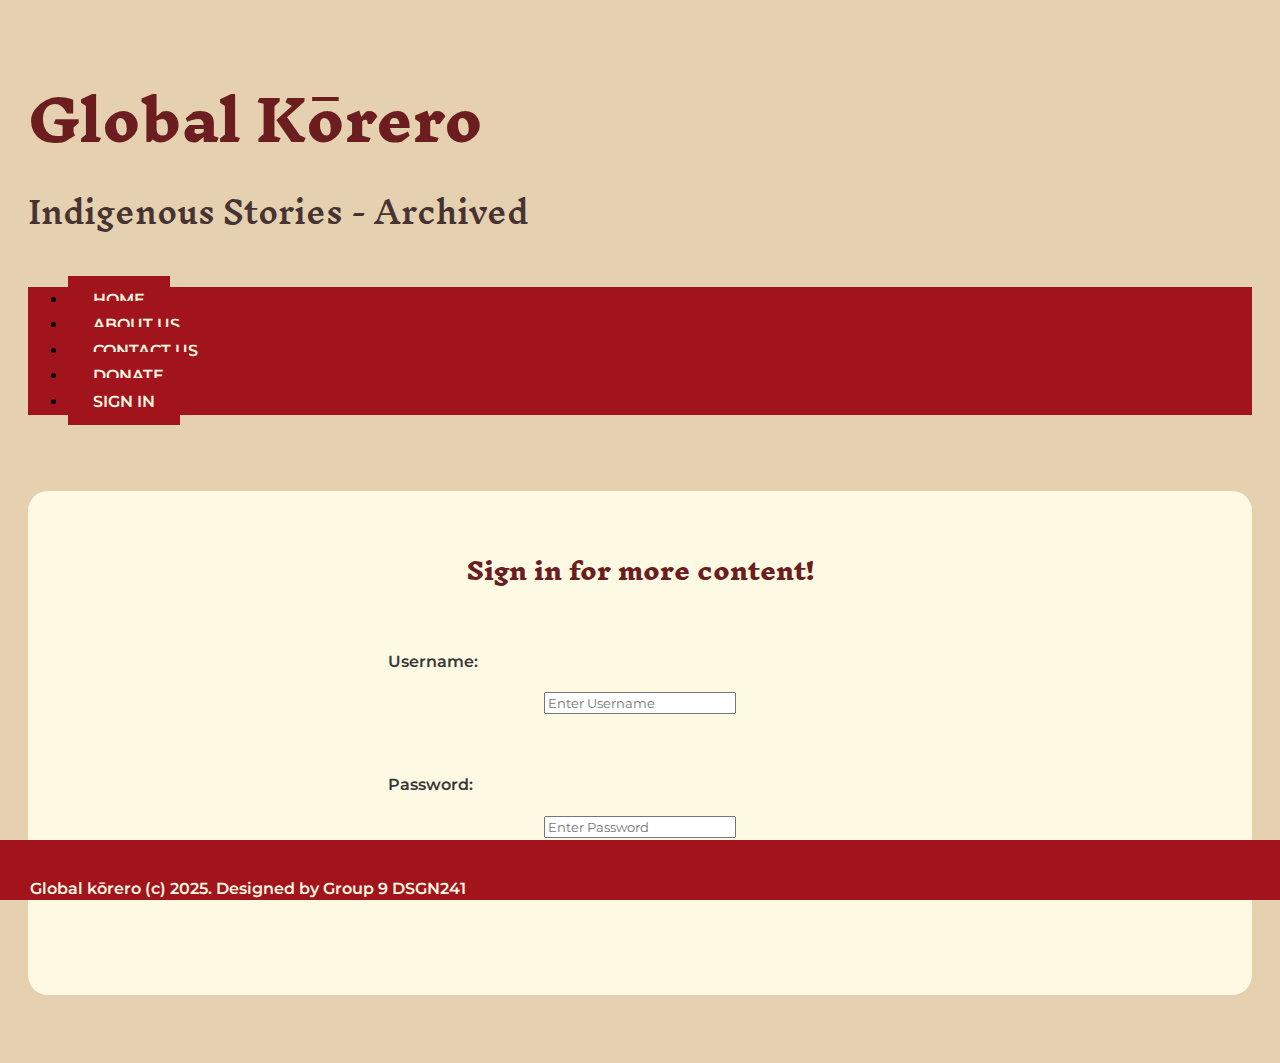
<file: Index.html>
<!doctype html>
<html lang="en">
  <head>
    <!-- Required meta tags -->
    <meta charset="utf-8">
    <meta name="viewport" content="width=device-width, initial-scale=1">

    <link rel="stylesheet" type="text/css" href="Style.css" />

    <!-- Bootstrap CSS -->
    <link href="https://cdn.jsdelivr.net/npm/bootstrap@5.0.2/dist/css/bootstrap.min.css" rel="stylesheet" integrity="sha384-EVSTQN3/azprG1Anm3QDgpJLIm9Nao0Yz1ztcQTwFspd3yD65VohhpuuCOmLASjC" crossorigin="anonymous">
    <link href="https://fonts.googleapis.com/css2?family=Montserrat:ital,wght@0,100..900;1,100..900&display=swap" rel="stylesheet">
    <link href="https://fonts.googleapis.com/css2?family=Inknut+Antiqua:wght@300;400;500;600;700;800;900&display=swap" rel="stylesheet">
    <title>Hello, world!</title>
    
  </head>
  <body class="background">

    <div class = "container-md">
        <h1 class="title">Global Kōrero</h1>
        <h2 class="subtitle">Indigenous Stories - Archived</h2>
    </div>

    <div class = container-sm>
    <div class="topnav">
    <ul class="nav justify-content-center">
        <li class="nav-item">
          <a class="nav-link active" aria-current="page" href="#">HOME</a>
        </li>
        <li class="nav-item">
          <a class="nav-link" href="#">ABOUT US</a>
        </li>
        <li class="nav-item">
          <a class="nav-link" href="#">CONTACT US</a>
        </li>
        <li class="nav-item">
          <a class="nav-link" href="#" tabindex="-1" aria-disabled="true">DONATE</a>
        </li>
        <li class="nav-item">
            <a class="nav-link" href="#" tabindex="-1" aria-disabled="true">SIGN IN</a>
          </li>
      </ul>
    </div>
    </div>

    <div class="container"></div>
    <div class="container-lg">
        <h2 class="text-center">Sign in for more content!</h2>

        <div class = "body-text">
            <p class = "info">Username:</p> <div class="input-group mb-3">
                <span class="input-group-text" id="basic-addon1"></span>
                <input type="text" class="form-control" placeholder="Enter Username" aria-label="Username" aria-describedby="basic-addon1">
              </div>

              <p class = "info">Password:</p><div class="input-group mb-3">
                <span class="input-group-text" id="basic-addon1"></span>
                <input type="text" class="form-control" placeholder="Enter Password" aria-label="Password" aria-describedby="basic-addon1">
            
        </div>
        
        

          </div>

          
          <button class="btn btn-primary " type="button" aria-disabled="false">Enter</button>
            <button class="btn btn-primary" type="submit">Forgot password</button>
    </div>

    <div class = container></div>
    <div class = "footer">
        
        <p class ="foot">Global kōrero (c) 2025. Designed by Group 9 DSGN241</p>
            
        
    </div>
    

    <!-- Optional JavaScript; choose one of the two! -->

    <!-- Option 1: Bootstrap Bundle with Popper -->
    <script src="https://cdn.jsdelivr.net/npm/bootstrap@5.0.2/dist/js/bootstrap.bundle.min.js" integrity="sha384-MrcW6ZMFYlzcLA8Nl+NtUVF0sA7MsXsP1UyJoMp4YLEuNSfAP+JcXn/tWtIaxVXM" crossorigin="anonymous"></script>

  </body>
</html>
</file>
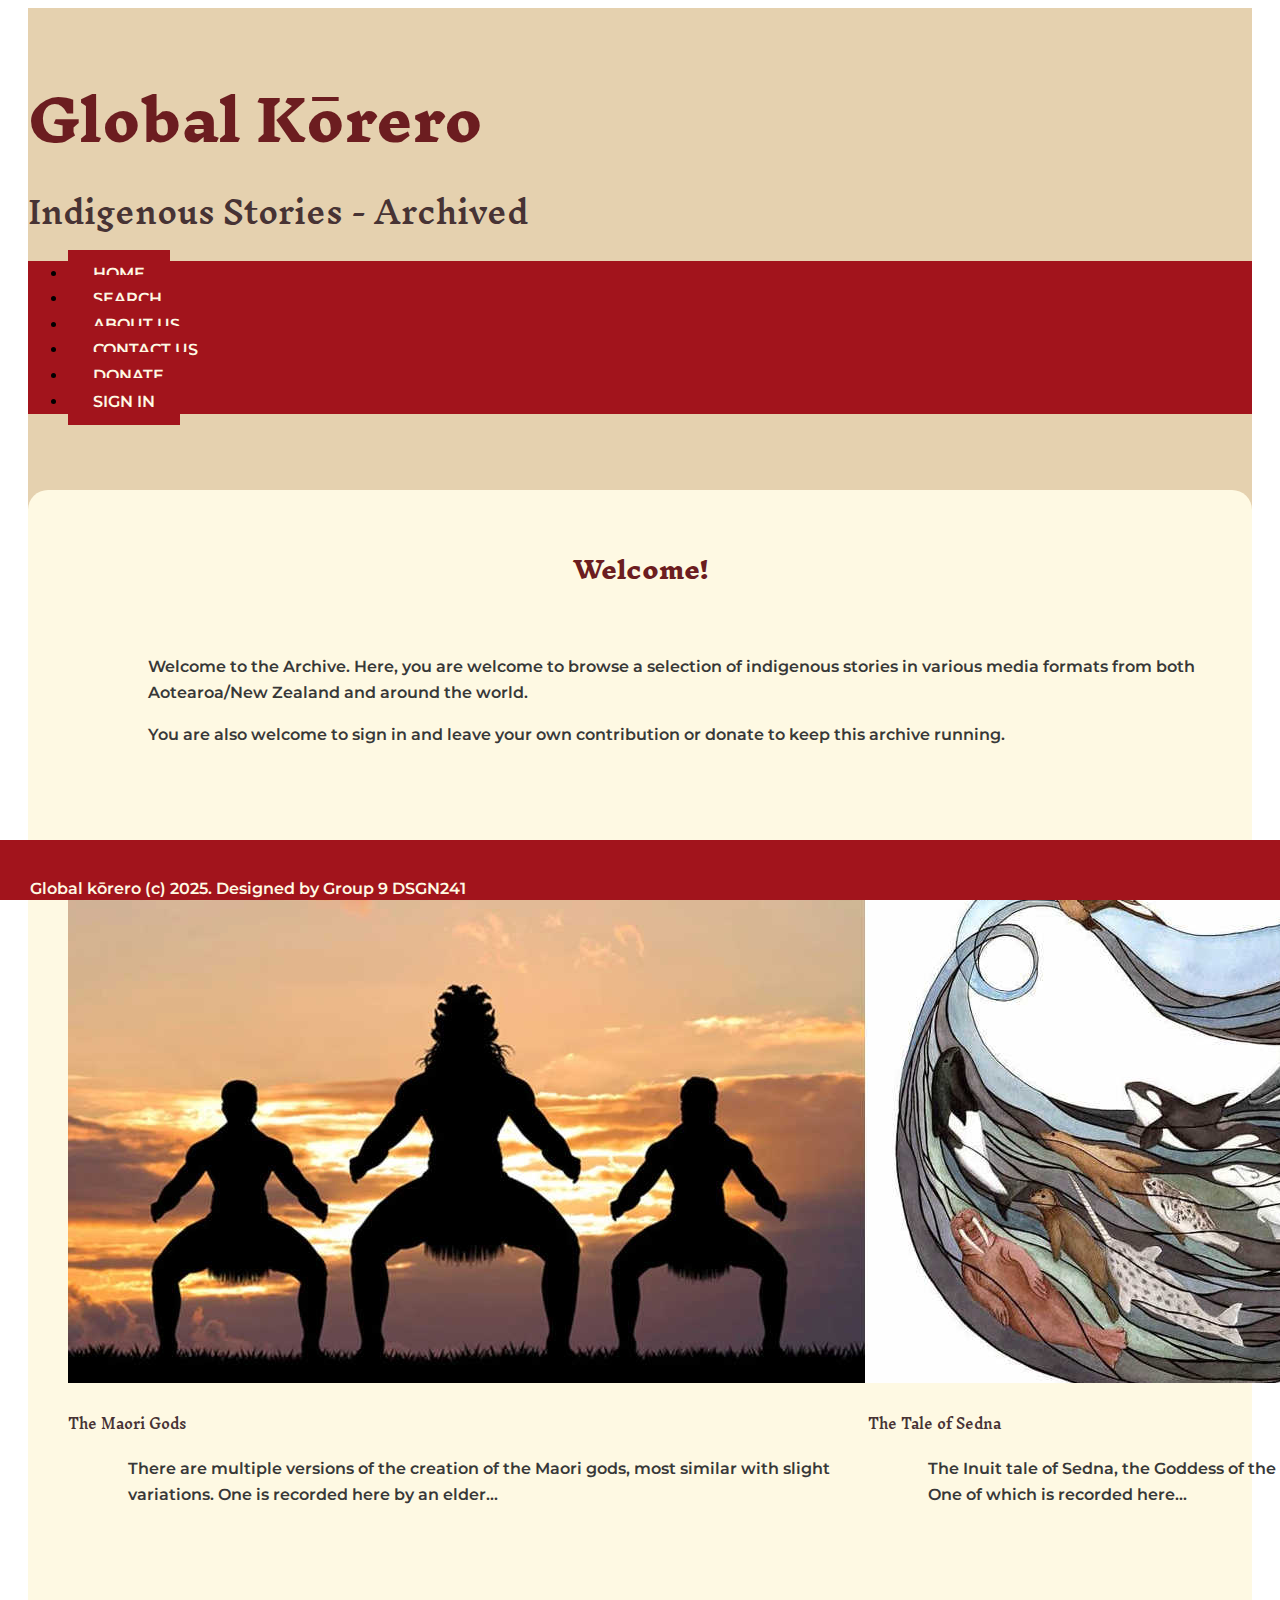
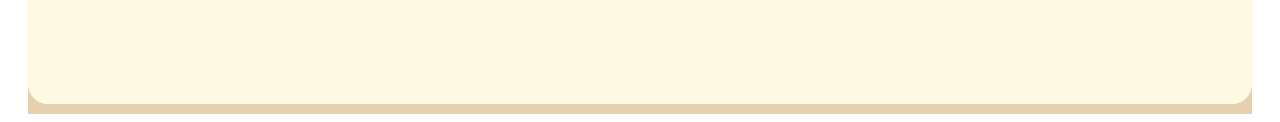
<file: index.html>
<!doctype html>
<html lang = "en">
  <head>
    <!-- Required meta tags -->
    <meta charset="utf-8">
    <meta name="viewport" content="width=device-width, initial-scale=1">
    <link rel="stylesheet" type="text/css" href="Style.css" />
    <!-- Bootstrap CSS -->
    <link href="https://cdn.jsdelivr.net/npm/bootstrap@5.0.2/dist/css/bootstrap.min.css" rel="stylesheet" integrity="sha384-EVSTQN3/azprG1Anm3QDgpJLIm9Nao0Yz1ztcQTwFspd3yD65VohhpuuCOmLASjC" crossorigin="anonymous">
    <link href="https://fonts.googleapis.com/css2?family=Montserrat:ital,wght@0,100..900;1,100..900&display=swap" rel="stylesheet">
    <link href="https://fonts.googleapis.com/css2?family=Inknut+Antiqua:wght@300;400;500;600;700;800;900&display=swap" rel="stylesheet">
    <title>Hello, world!</title>
    
  </head>
<div>
  <div class = "background">
    <div class = "container-md">
        <h1 class="title">Global Kōrero</h1>
        <h2 class="subtitle">Indigenous Stories - Archived</h2>
        <div class="container-sm">
            <div class="topnav">
              <ul class="nav justify-content-center">
                <li class="nav-item">
                  <a class="nav-link active" aria-current="page" href="index.html">HOME</a>
                </li>
                <li class="nav-item">
                  <a class="nav-link active" aria-current="page" href="Search.html">SEARCH</a>
                </li>
                <li class="nav-item">
                  <a class="nav-link" href="about.html">ABOUT US</a>
                </li>
                <li class="nav-item">
                  <a class="nav-link" href="contact.html">CONTACT US</a>
                </li>
                <li class="nav-item">
                  <a class="nav-link" href="donation.html" tabindex="-1" aria-disabled="true">DONATE</a>
                </li>
                <li class="nav-item">
                  <a class="nav-link" href="Sign%20in.html" tabindex="-1" aria-disabled="true">SIGN IN</a>
                </li>
              </ul>
            </div>
          </div>

    <div class="container"></div>
    <div class="container-lg">
        <h2 class="text-center">Welcome!</h2>
        <div class = "body-text2">
            <p>Welcome to the Archive. Here, you are welcome to browse a selection of indigenous stories in various media formats from both Aotearoa/New Zealand and around the world.<br>
            <p>You are also welcome to sign in and leave your own contribution or donate to keep this archive running.</p>
        </div>
         
    <div class = container></div>
      <div class="row row-cols-2 g-3">
  <div class="col">
    <div class="card">
    <img class="card-img" src="assets/Maori-gods.jpg" alt="Card image">
      <div class="card-img-top">
        <h5 class="card-title">The Maori Gods</h5>
        <p class="card-text">
          There are multiple versions of the creation of the Maori gods, most similar with slight variations.
          One is recorded here by an elder...
        </p>
      </div>
    </div>
  </div>
  <div class="col">
    <div class="card">
    <img class="card-img" src="assets/sedna_2.jpg" alt="Card image">
      <div class="card-img-top">
        <h5 class="card-title">The Tale of Sedna</h5>
        <p class="card-text">
          The Inuit tale of Sedna, the Goddess of the sea and marine animals has many variations.
          One of which is recorded here...
        </p>
      </div>
    </div>
  </div>
  </div>
</div>
    <div class = "footer">
        
        <p class ="foot">Global kōrero (c) 2025. Designed by Group 9 DSGN241</p>
            
        
    </div>
    
    <!-- Optional JavaScript; choose one of the two! -->
    <!-- Option 1: Bootstrap Bundle with Popper -->
    <script src="https://cdn.jsdelivr.net/npm/bootstrap@5.0.2/dist/js/bootstrap.bundle.min.js" integrity="sha384-MrcW6ZMFYlzcLA8Nl+NtUVF0sA7MsXsP1UyJoMp4YLEuNSfAP+JcXn/tWtIaxVXM" crossorigin="anonymous"></script>
  </div>
  </div>
</html>
</file>
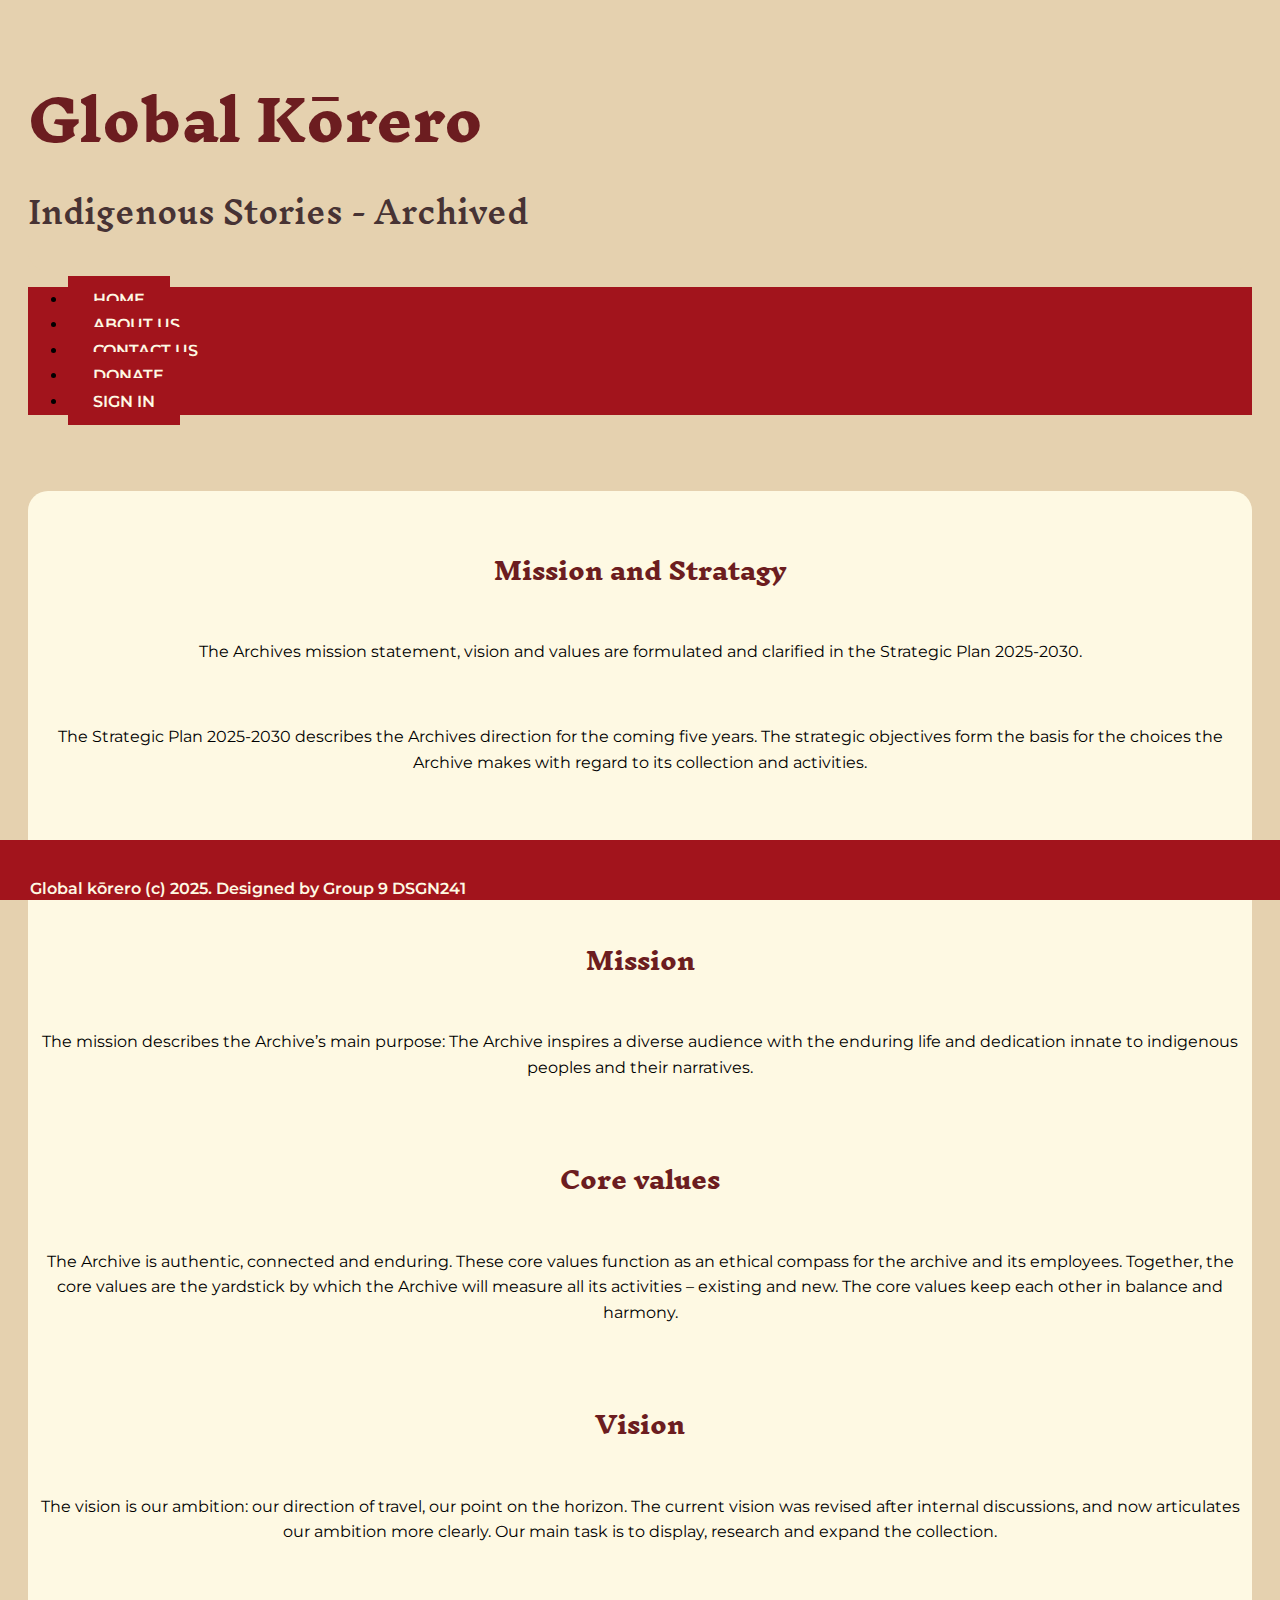
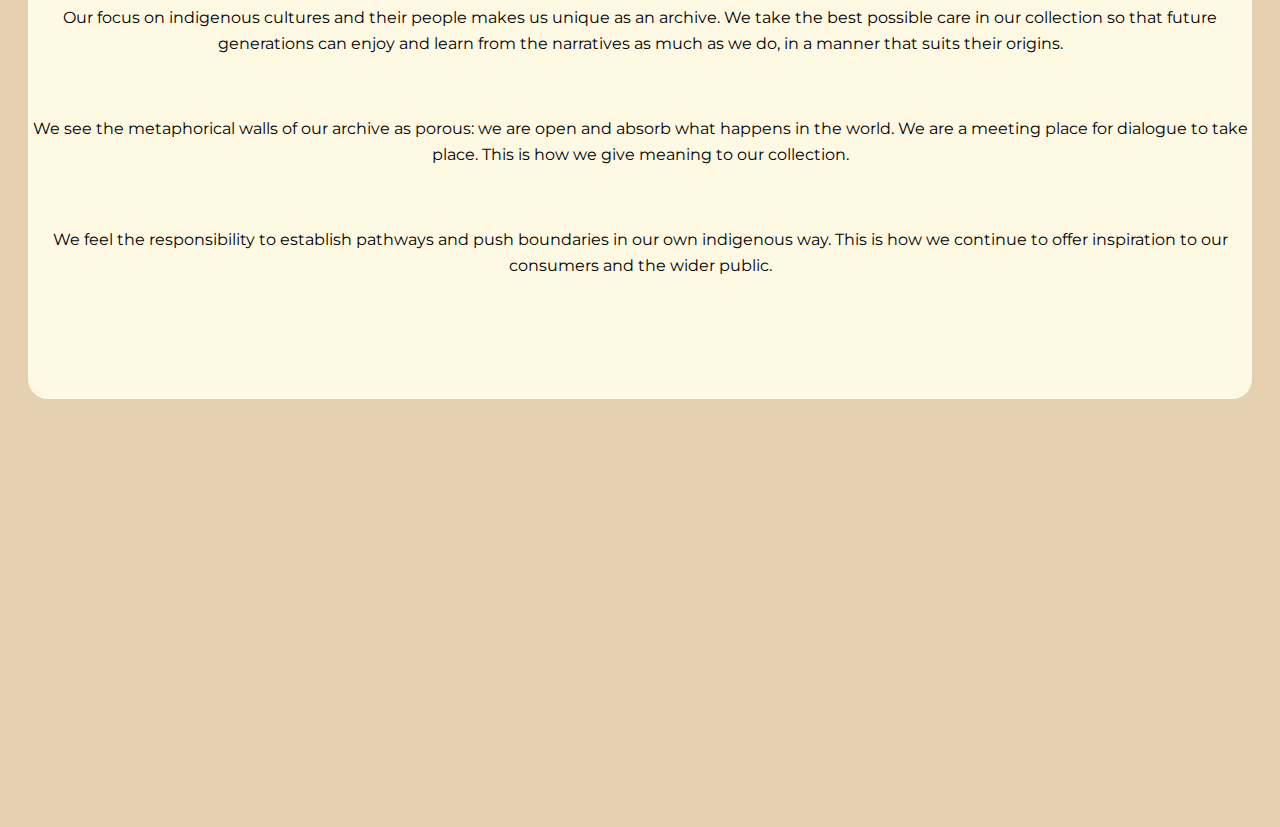
<file: about info.html>
<!doctype html>
<html lang="en">
  <head>
    <!-- Required meta tags -->
    <meta charset="utf-8">
    <meta name="viewport" content="width=device-width, initial-scale=1">

    <link rel="stylesheet" type="text/css" href="Style.css" />

    <!-- Bootstrap CSS -->
    <link href="https://cdn.jsdelivr.net/npm/bootstrap@5.0.2/dist/css/bootstrap.min.css" rel="stylesheet" integrity="sha384-EVSTQN3/azprG1Anm3QDgpJLIm9Nao0Yz1ztcQTwFspd3yD65VohhpuuCOmLASjC" crossorigin="anonymous">
    <link href="https://fonts.googleapis.com/css2?family=Montserrat:ital,wght@0,100..900;1,100..900&display=swap" rel="stylesheet">
    <link href="https://fonts.googleapis.com/css2?family=Inknut+Antiqua:wght@300;400;500;600;700;800;900&display=swap" rel="stylesheet">
    <title>Hello, world!</title>

  </head>
  <body class="background">

    <div class = "container-md">
        <h1 class="title">Global Kōrero</h1>
        <h2 class="subtitle">Indigenous Stories - Archived</h2>
    </div>

    <div class = container-sm>
    <div class="topnav">
    <ul class="nav justify-content-center">
        <li class="nav-item">
          <a class="nav-link active" aria-current="page" href="#">HOME</a>
        </li>
        <li class="nav-item">
          <a class="nav-link" href="#">ABOUT US</a>
        </li>
        <li class="nav-item">
          <a class="nav-link" href="#">CONTACT US</a>
        </li>
        <li class="nav-item">
          <a class="nav-link" href="#" tabindex="-1" aria-disabled="true">DONATE</a>
        </li>
        <li class="nav-item">
            <a class="nav-link" href="#" tabindex="-1" aria-disabled="true">SIGN IN</a>
          </li>
      </ul>
    </div>
    </div>

          <div class = container></div>


    <div class="container-lg 2">
           <h2 class="story-title">Mission and Stratagy</h2>
        The Archives mission statement, vision and values are
formulated and clarified in the Strategic Plan 2025-2030.

                <div class = container></div>





The Strategic Plan 2025-2030 describes the Archives direction for the coming five years. The strategic objectives form the basis for the choices the Archive makes with regard to its collection and activities.

        <div class = container></div>

        Download the Strategic plan 2025-2030
PDF, 3MB
        <div class = container></div>

    <h2 class="story-title">Mission</h2>

The mission describes the Archive’s main purpose:
The Archive inspires a diverse audience with the enduring life and dedication innate to indigenous peoples and their narratives.

          <div class = container></div>
<h2 class="story-title">Core values</h2>

The Archive is authentic, connected and enduring. These core values function as an ethical compass for the archive and its employees. Together, the core values are the yardstick by which the Archive will measure all its activities – existing and new. The core values keep each other in balance and harmony.

          <div class = container></div>
<h2 class="story-title">Vision</h2>

The vision is our ambition: our direction of travel, our point on the horizon. The current vision was revised after internal discussions, and now articulates our ambition more clearly.
Our main task is to display, research and expand the collection.

          <div class = container></div>

Our focus on indigenous cultures and their people makes us unique as an archive. We take the best possible care in our collection so that future generations can enjoy and learn from the narratives as much as we do, in a manner that suits their origins.

          <div class = container></div>

We see the metaphorical walls of our archive as porous: we are open and absorb what happens in the world. We are a meeting place for dialogue to take place. This is how we give meaning to our collection.

          <div class = container></div>

We feel the responsibility to establish pathways and push boundaries in our own indigenous way. This is how we continue to offer inspiration to our consumers and the wider public.
           </div>


            </body>
          </html>


          <div class = container></div>
    <div class = container></div>
    <div class = container></div>
    <div class = container></div>
    <div class = container></div>
    <div class = container></div>
    <div class = container></div>
    <div class = "footer">

        <p class ="foot">Global kōrero (c) 2025. Designed by Group 9 DSGN241</p>


    </div>
</file>
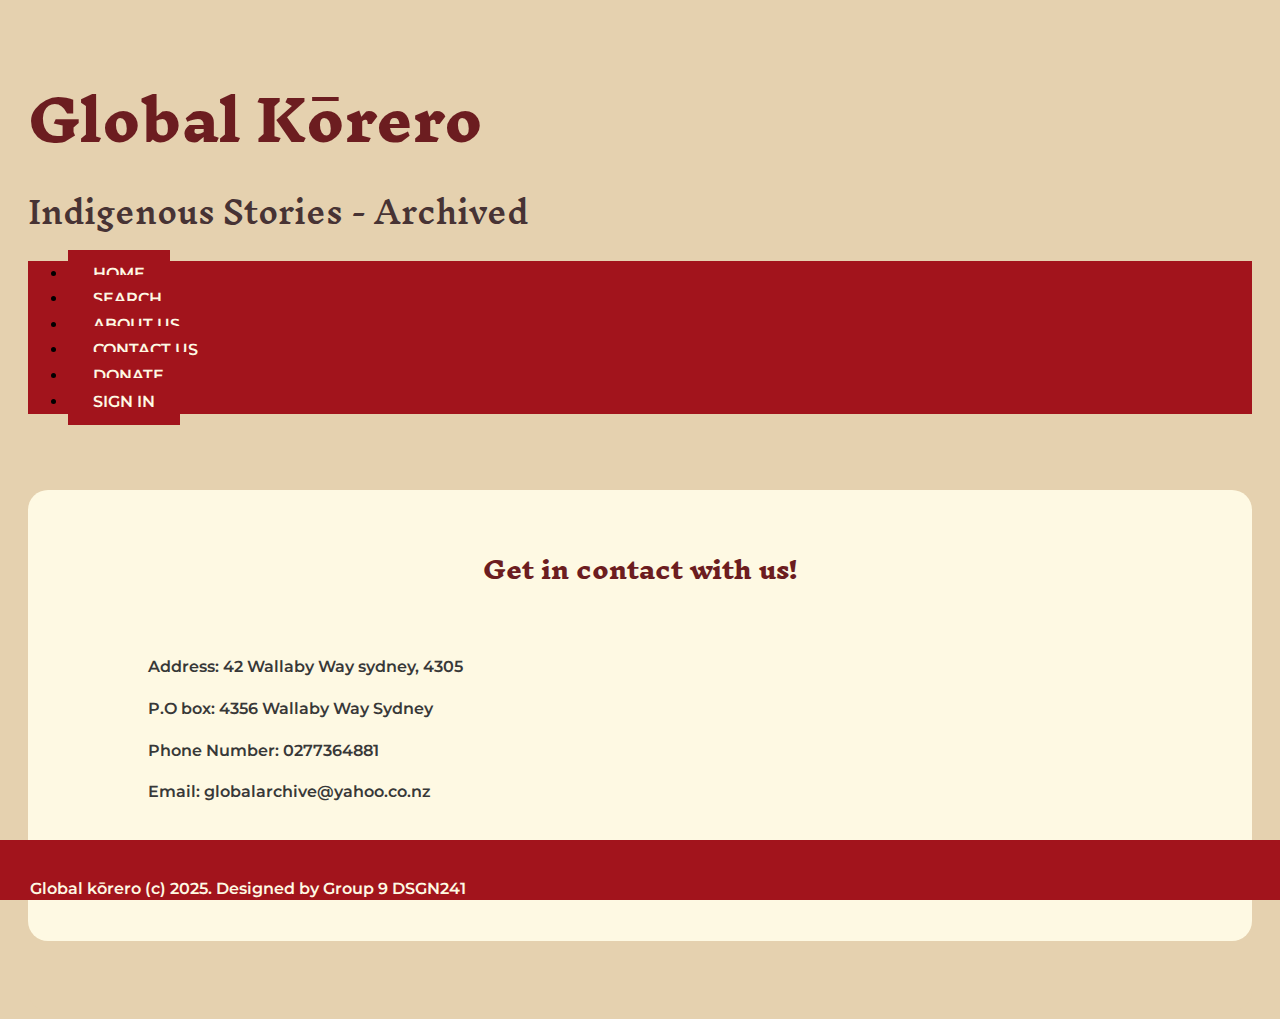
<file: contact.html>
<!doctype html>
<html lang="en">
  <head>
    <!-- Required meta tags -->
    <meta charset="utf-8">
    <meta name="viewport" content="width=device-width, initial-scale=1">

    <link rel="stylesheet" type="text/css" href="Style.css" />

    <!-- Bootstrap CSS -->
    <link href="https://cdn.jsdelivr.net/npm/bootstrap@5.0.2/dist/css/bootstrap.min.css" rel="stylesheet" integrity="sha384-EVSTQN3/azprG1Anm3QDgpJLIm9Nao0Yz1ztcQTwFspd3yD65VohhpuuCOmLASjC" crossorigin="anonymous">
    <link href="https://fonts.googleapis.com/css2?family=Montserrat:ital,wght@0,100..900;1,100..900&display=swap" rel="stylesheet">
    <link href="https://fonts.googleapis.com/css2?family=Inknut+Antiqua:wght@300;400;500;600;700;800;900&display=swap" rel="stylesheet">
    <title>contact</title>
  </head>
  <body class="background">

    <div class = "container-md">
        <h1 class="title">Global Kōrero</h1>
        <h2 class="subtitle">Indigenous Stories - Archived</h2>
        <div class="container-sm">
            <div class="topnav">
              <ul class="nav justify-content-center">
                <li class="nav-item">
                  <a class="nav-link active" aria-current="page" href="index.html">HOME</a>
                </li>
                <li class="nav-item">
                  <a class="nav-link active" aria-current="page" href="Search.html">SEARCH</a>
                </li>
                <li class="nav-item">
                  <a class="nav-link" href="about.html">ABOUT US</a>
                </li>
                <li class="nav-item">
                  <a class="nav-link" href="contact.html">CONTACT US</a>
                </li>
                <li class="nav-item">
                  <a class="nav-link" href="donation.html" tabindex="-1" aria-disabled="true">DONATE</a>
                </li>
                <li class="nav-item">
                  <a class="nav-link" href="Sign in.html" tabindex="-1" aria-disabled="true">SIGN IN</a>
                </li>
              </ul>
            </div>
          </div>

    <div class="container"></div>
    <div class="container-lg">
      <h2 class="text-center">Get in contact with us!</h2>

      <div class="body-text2">
        <p>Address: 42 Wallaby Way sydney, 4305</p>
        <p>P.O box: 4356 Wallaby Way Sydney</p>
        <p>Phone Number: 0277364881</p>
        <p>Email: globalarchive@yahoo.co.nz</p>
        <p></p>
      </div>
    </div>

    <div class="container"></div>
    <div class="footer">
      <p class="foot">Global kōrero (c) 2025. Designed by Group 9 DSGN241</p>
    </div>

    <!-- Optional JavaScript; choose one of the two! -->

    <!-- Option 1: Bootstrap Bundle with Popper -->
    <script src="https://cdn.jsdelivr.net/npm/bootstrap@5.0.2/dist/js/bootstrap.bundle.min.js" integrity="sha384-MrcW6ZMFYlzcLA8Nl+NtUVF0sA7MsXsP1UyJoMp4YLEuNSfAP+JcXn/tWtIaxVXM" crossorigin="anonymous"></script>

  </body>
</html>
</file>
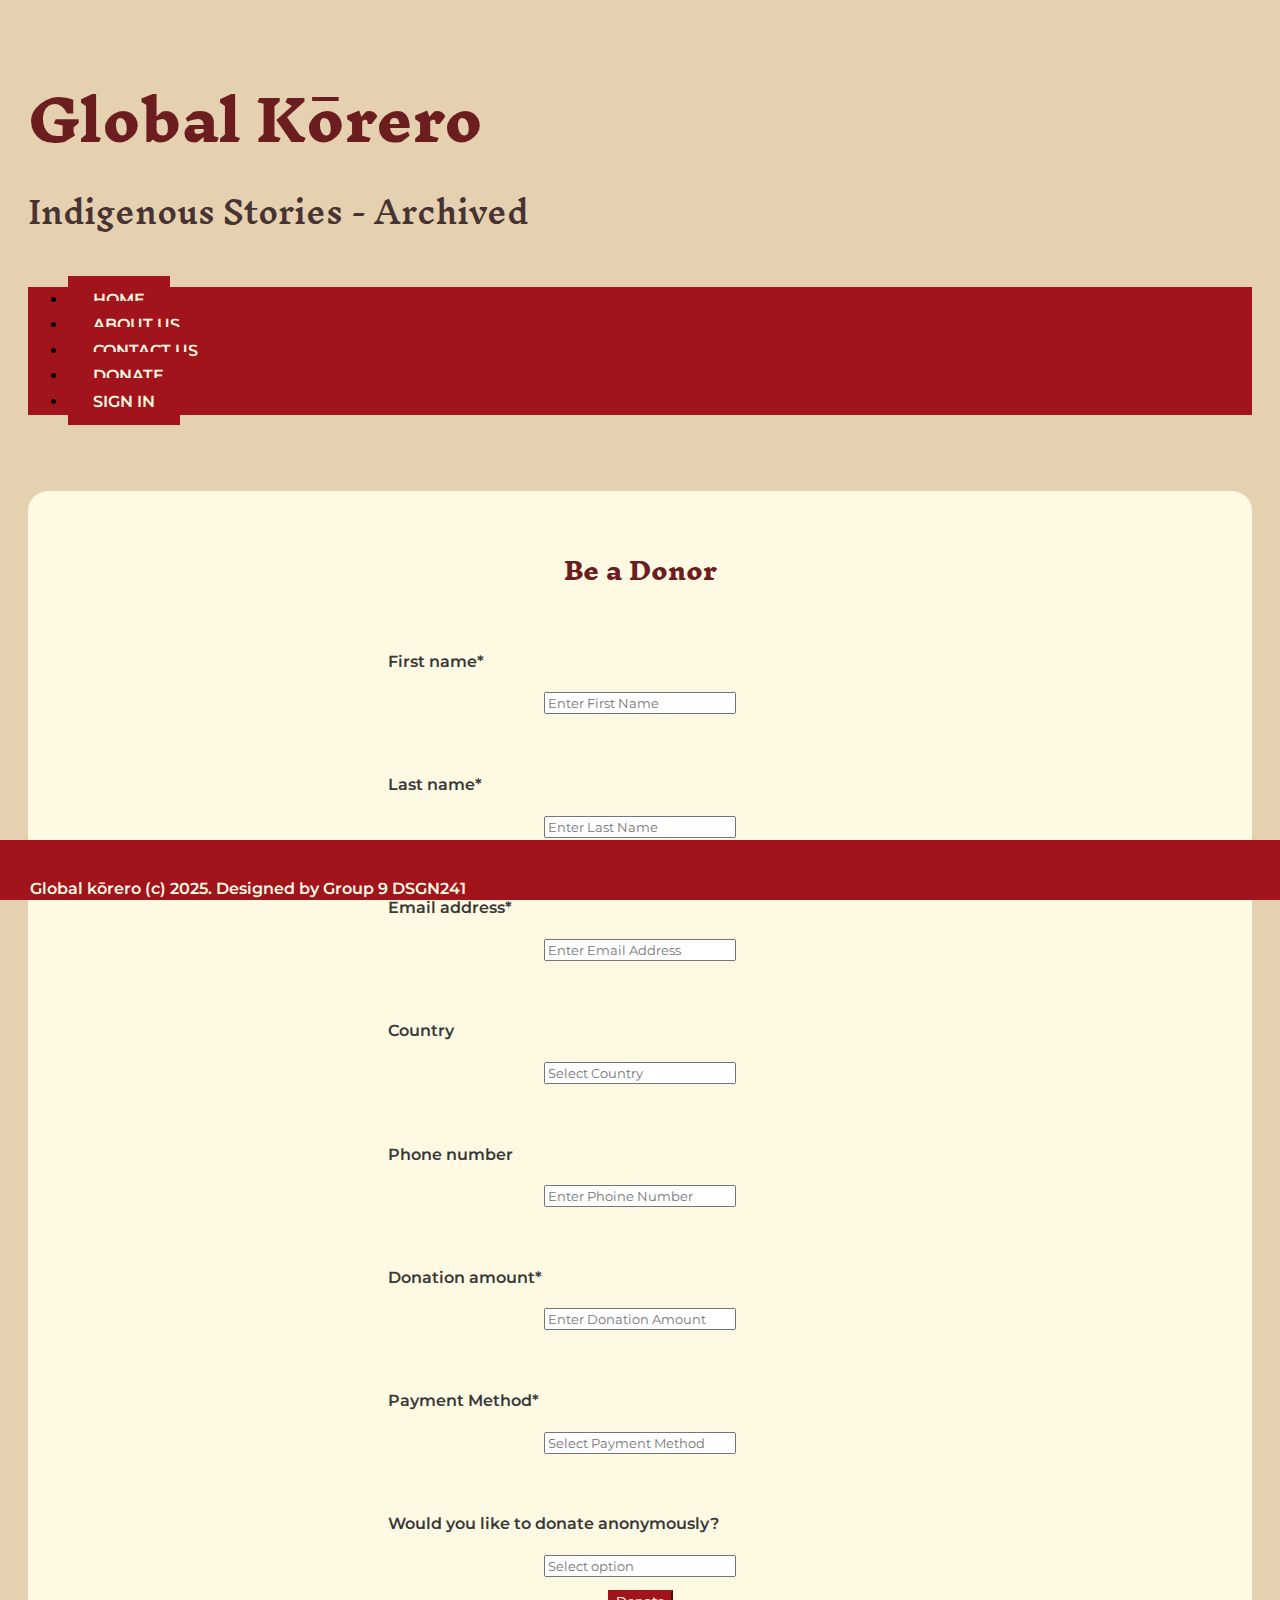
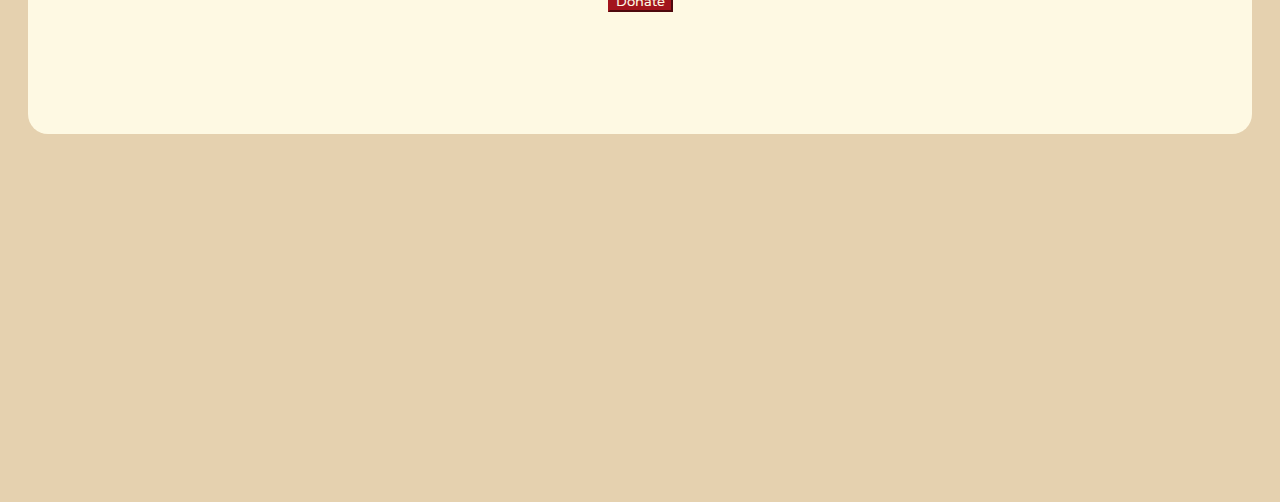
<file: donation.html>
<!doctype html>
<html lang="en">
  <head>
    <!-- Required meta tags -->
    <meta charset="utf-8">
    <meta name="viewport" content="width=device-width, initial-scale=1">

    <link rel="stylesheet" type="text/css" href="Style.css" />

    <!-- Bootstrap CSS -->
    <link href="https://cdn.jsdelivr.net/npm/bootstrap@5.0.2/dist/css/bootstrap.min.css" rel="stylesheet" integrity="sha384-EVSTQN3/azprG1Anm3QDgpJLIm9Nao0Yz1ztcQTwFspd3yD65VohhpuuCOmLASjC" crossorigin="anonymous">
    <link href="https://fonts.googleapis.com/css2?family=Montserrat:ital,wght@0,100..900;1,100..900&display=swap" rel="stylesheet">
    <link href="https://fonts.googleapis.com/css2?family=Inknut+Antiqua:wght@300;400;500;600;700;800;900&display=swap" rel="stylesheet">
    <title>Hello, world!</title>

  </head>
  <body class="background">

    <div class = "container-md">
        <h1 class="title">Global Kōrero</h1>
        <h2 class="subtitle">Indigenous Stories - Archived</h2>
    </div>

    <div class = container-sm>
    <div class="topnav">
    <ul class="nav justify-content-center">
        <li class="nav-item">
          <a class="nav-link active" aria-current="page" href="#">HOME</a>
        </li>
        <li class="nav-item">
          <a class="nav-link" href="#">ABOUT US</a>
        </li>
        <li class="nav-item">
          <a class="nav-link" href="#">CONTACT US</a>
        </li>
        <li class="nav-item">
          <a class="nav-link" href="#" tabindex="-1" aria-disabled="true">DONATE</a>
        </li>
        <li class="nav-item">
            <a class="nav-link" href="#" tabindex="-1" aria-disabled="true">SIGN IN</a>
          </li>
      </ul>
    </div>
    </div>

    <div class="container"></div>
    <div class="container-lg">
        <h2 class="text-center">Be a Donor</h2>

        <div class = "body-text">
            <p class = "info">First name*</p> <div class="input-group mb-3">
                <span class="input-group-text" id="basic-addon1"></span>
                <input type="text" class="form-control" placeholder="Enter First Name" aria-label="Username" aria-describedby="basic-addon1">
              </div>

              <p class = "info">Last name*</p><div class="input-group mb-3">
                <span class="input-group-text" id="basic-addon1"></span>
                <input type="text" class="form-control" placeholder="Enter Last Name" aria-label="Password" aria-describedby="basic-addon1">

        </div>



          </div>
        <div class = "body-text">
            <p class = "info">Email address*</p> <div class="input-group mb-3">
                <span class="input-group-text" id="basic-addon1"></span>
                <input type="text" class="form-control" placeholder="Enter Email Address" aria-label="Username" aria-describedby="basic-addon1">
              </div>

              <p class = "info">Country</p><div class="input-group mb-3">
                <span class="input-group-text" id="basic-addon1"></span>
                <input type="text" class="form-control" placeholder="Select Country" aria-label="Password" aria-describedby="basic-addon1">

        </div>



          </div>
        <div class = "body-text">
            <p class = "info">Phone number</p> <div class="input-group mb-3">
                <span class="input-group-text" id="basic-addon1"></span>
                <input type="text" class="form-control" placeholder="Enter Phoine Number" aria-label="Username" aria-describedby="basic-addon1">
              </div>

              <p class = "info">Donation amount*</p><div class="input-group mb-3">
                <span class="input-group-text" id="basic-addon1"></span>
                <input type="text" class="form-control" placeholder="Enter Donation Amount" aria-label="Password" aria-describedby="basic-addon1">

        </div>



          </div>
              <div class = "body-text">
            <p class = "info">Payment Method*</p> <div class="input-group mb-3">
                <span class="input-group-text" id="basic-addon1"></span>
                <input type="text" class="form-control" placeholder="Select Payment Method" aria-label="Username" aria-describedby="basic-addon1">
              </div>

              <p class = "info">Would you like to donate anonymously?</p><div class="input-group mb-3">
                <span class="input-group-text" id="basic-addon1"></span>
                <input type="text" class="form-control" placeholder="Select option" aria-label="Password" aria-describedby="basic-addon1">

        </div>



          </div>

          <button class="btn btn-primary " type="button" aria-disabled="false">Donate</button>

    </div>

    <div class = container></div>
    <div class = container></div>
    <div class = container></div>
    <div class = container></div>
    <div class = container></div>
    <div class = container></div>

    <div class = "footer">

        <p class ="foot">Global kōrero (c) 2025. Designed by Group 9 DSGN241</p>


    </div>
</file>
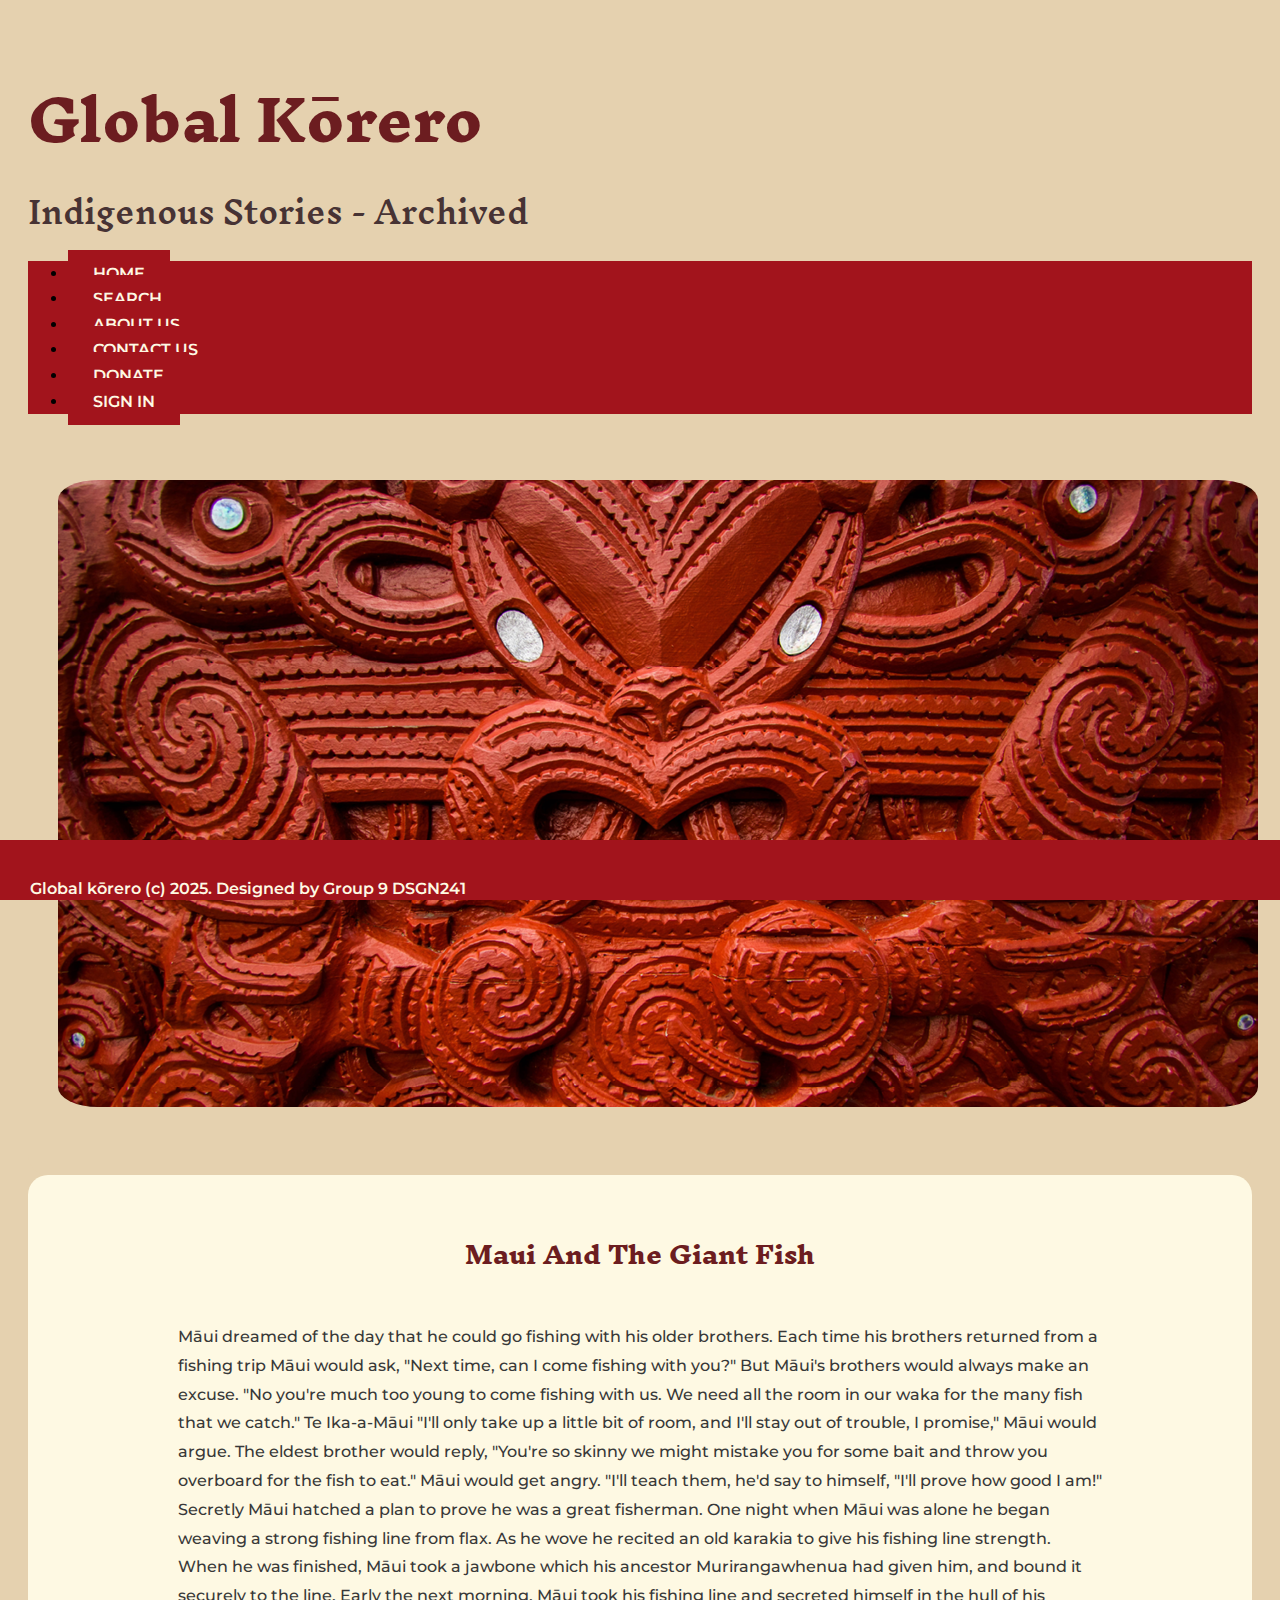
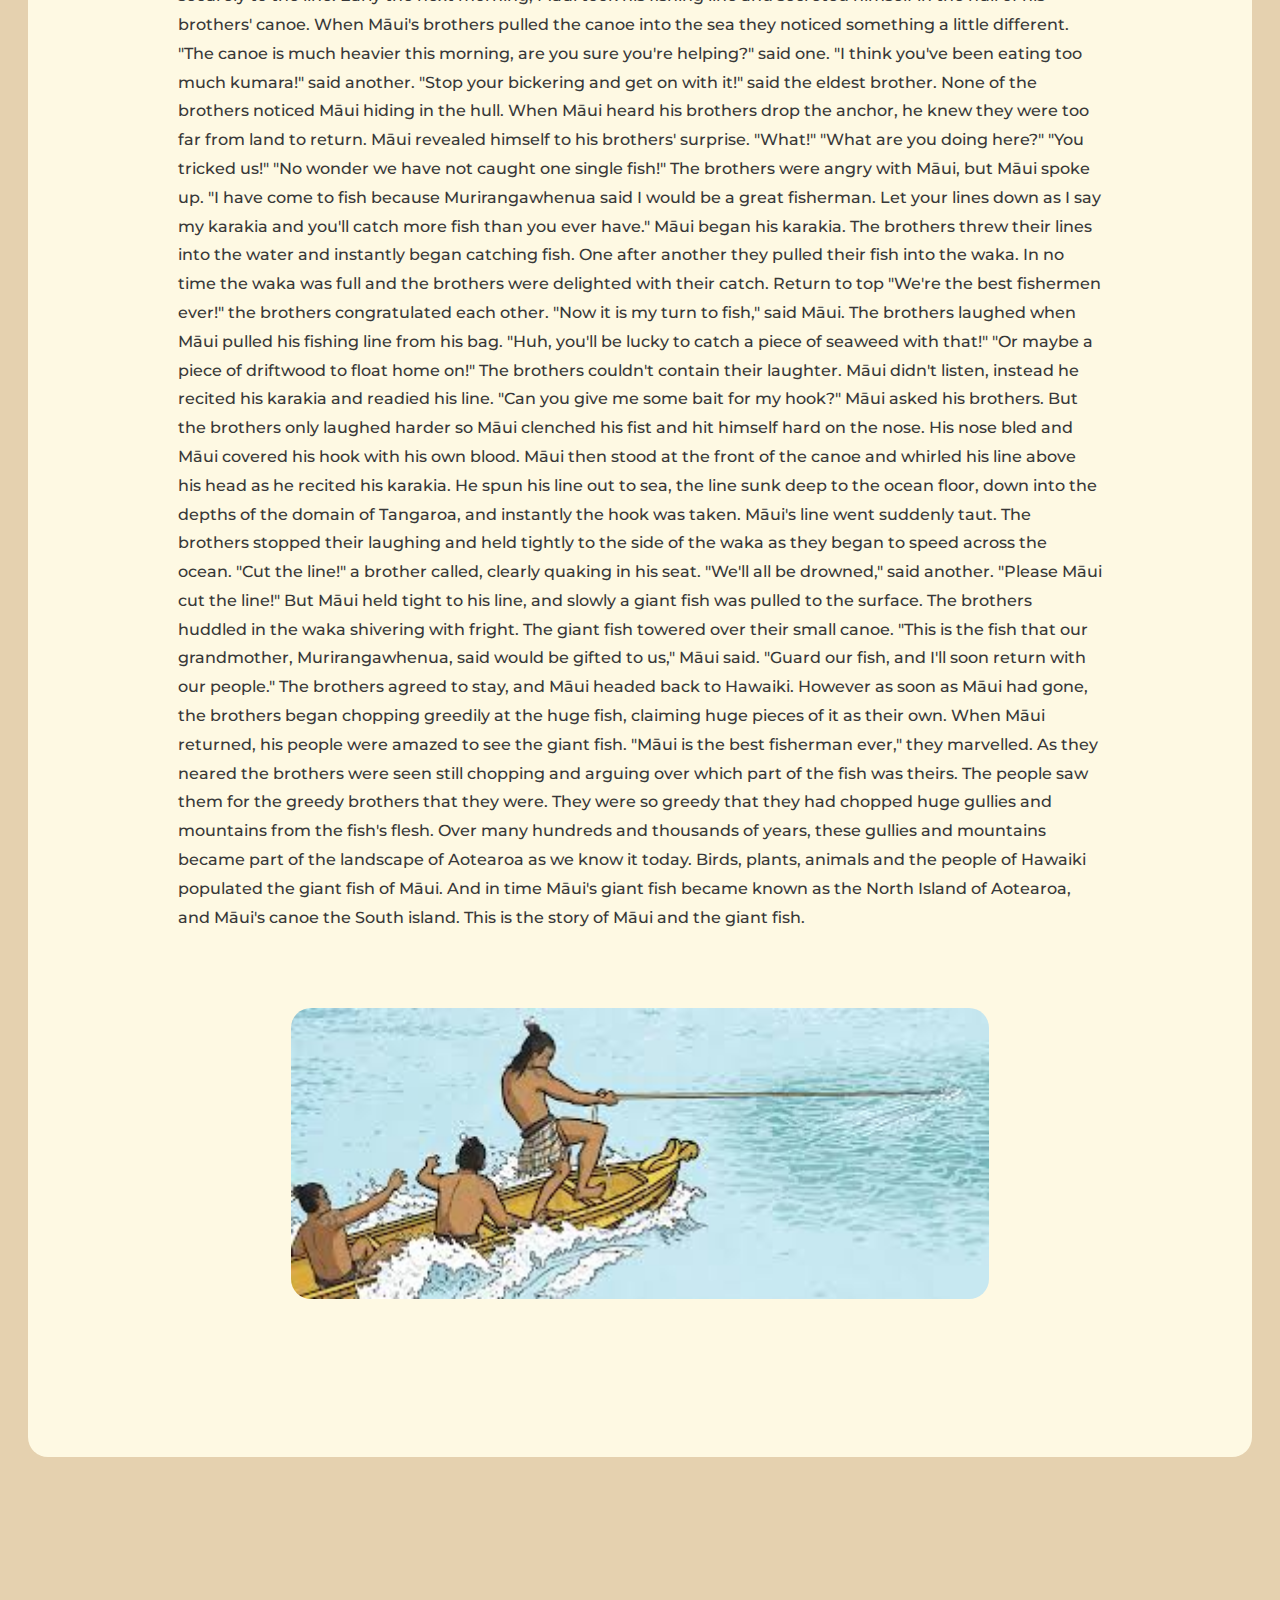
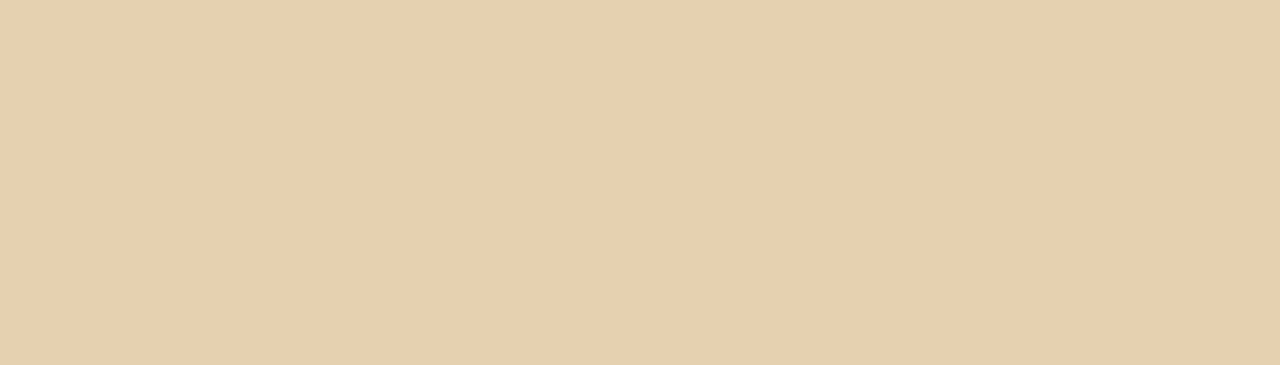
<file: Maui.html>
<!doctype html>
<html lang="en">
  <head>
    <!-- Required meta tags -->
    <meta charset="utf-8">
    <meta name="viewport" content="width=device-width, initial-scale=1">

    <link rel="stylesheet" type="text/css" href="Style.css" />

    <!-- Bootstrap CSS -->
    <link href="https://cdn.jsdelivr.net/npm/bootstrap@5.0.2/dist/css/bootstrap.min.css" rel="stylesheet" integrity="sha384-EVSTQN3/azprG1Anm3QDgpJLIm9Nao0Yz1ztcQTwFspd3yD65VohhpuuCOmLASjC" crossorigin="anonymous">
    <link href="https://fonts.googleapis.com/css2?family=Montserrat:ital,wght@0,100..900;1,100..900&display=swap" rel="stylesheet">
    <link href="https://fonts.googleapis.com/css2?family=Inknut+Antiqua:wght@300;400;500;600;700;800;900&display=swap" rel="stylesheet">
    <title>Maui</title>
    
  </head>
  <body class="background">

    <div class = "container-md">
        <h1 class="title">Global Kōrero</h1>
        <h2 class="subtitle">Indigenous Stories - Archived</h2>
        <div class="container-sm">
            <div class="topnav">
              <ul class="nav justify-content-center">
                <li class="nav-item">
                  <a class="nav-link active" aria-current="page" href="index.html">HOME</a>
                </li>
                <li class="nav-item">
                  <a class="nav-link active" aria-current="page" href="Search.html">SEARCH</a>
                </li>
                <li class="nav-item">
                  <a class="nav-link" href="about.html">ABOUT US</a>
                </li>
                <li class="nav-item">
                  <a class="nav-link" href="contact.html">CONTACT US</a>
                </li>
                <li class="nav-item">
                  <a class="nav-link" href="donation.html" tabindex="-1" aria-disabled="true">DONATE</a>
                </li>
                <li class="nav-item">
                  <a class="nav-link" href="Sign in.html" tabindex="-1" aria-disabled="true">SIGN IN</a>
                </li>
              </ul>
            </div>
          </div>

    <div class="container">
      <div><img class="w-100" src="assets\MaoriCarving.png" alt="header-2"></div>
      </div><!-- END Hero Image -->
    </div>
    
    <div class="container-lg 2">
        <h2 class="story-title">Maui And The Giant Fish</h2>

        <p class="story">Māui dreamed of the day that he could go fishing with his older brothers. Each time his brothers returned from a fishing trip Māui would ask, "Next time, can I come fishing with you?"

          But Māui's brothers would always make an excuse. "No you're much too young to come fishing with us. We need all the room in our waka for the many fish that we catch."
          
          Te Ika-a-Māui 
          "I'll only take up a little bit of room, and I'll stay out of trouble, I promise," Māui would argue.
          
          The eldest brother would reply, "You're so skinny we might mistake you for some bait and throw you overboard for the fish to eat."
          
          Māui would get angry. "I'll teach them, he'd say to himself, "I'll prove how good I am!"
          
          Secretly Māui hatched a plan to prove he was a great fisherman. One night when Māui was alone he began weaving a strong fishing line from flax. As he wove he recited an old karakia to give his fishing line strength.
          
          When he was finished, Māui took a jawbone which his ancestor Murirangawhenua had given him, and bound it securely to the line. Early the next morning, Māui took his fishing line and secreted himself in the hull of his brothers' canoe.
          
          When Māui's brothers pulled the canoe into the sea they noticed something a little different.
          
          "The canoe is much heavier this morning, are you sure you're helping?" said one.
          
          "I think you've been eating too much kumara!" said another.
          
          "Stop your bickering and get on with it!" said the eldest brother.
          
          None of the brothers noticed Māui hiding in the hull. When Māui heard his brothers drop the anchor, he knew they were too far from land to return. Māui revealed himself to his brothers' surprise.
          
          "What!"
          
          "What are you doing here?"
          
          "You tricked us!"
          
          "No wonder we have not caught one single fish!"
          
          The brothers were angry with Māui, but Māui spoke up.
          
          "I have come to fish because Murirangawhenua said I would be a great fisherman. Let your lines down as I say my karakia and you'll catch more fish than you ever have." Māui began his karakia.
          
          The brothers threw their lines into the water and instantly began catching fish. One after another they pulled their fish into the waka. In no time the waka was full and the brothers were delighted with their catch.
          
          Return to top
          
          "We're the best fishermen ever!" the brothers congratulated each other.
          
          "Now it is my turn to fish," said Māui.
          
          The brothers laughed when Māui pulled his fishing line from his bag.
          
          "Huh, you'll be lucky to catch a piece of seaweed with that!"
          
          "Or maybe a piece of driftwood to float home on!"
          
          The brothers couldn't contain their laughter. Māui didn't listen, instead he recited his karakia and readied his line. "Can you give me some bait for my hook?" Māui asked his brothers.
          
          But the brothers only laughed harder so Māui clenched his fist and hit himself hard on the nose. His nose bled and Māui covered his hook with his own blood. Māui then stood at the front of the canoe and whirled his line above his head as he recited his karakia. He spun his line out to sea, the line sunk deep to the ocean floor, down into the depths of the domain of Tangaroa, and instantly the hook was taken.
          
          Māui's line went suddenly taut. The brothers stopped their laughing and held tightly to the side of the waka as they began to speed across the ocean.
          
          "Cut the line!" a brother called, clearly quaking in his seat.
          
          "We'll all be drowned," said another. "Please Māui cut the line!"
          
          But Māui held tight to his line, and slowly a giant fish was pulled to the surface. The brothers huddled in the waka shivering with fright. The giant fish towered over their small canoe.
          
          "This is the fish that our grandmother, Murirangawhenua, said would be gifted to us," Māui said. "Guard our fish, and I'll soon return with our people."
          
          The brothers agreed to stay, and Māui headed back to Hawaiki. However as soon as Māui had gone, the brothers began chopping greedily at the huge fish, claiming huge pieces of it as their own.
          
          When Māui returned, his people were amazed to see the giant fish.
          
          "Māui is the best fisherman ever," they marvelled.
          
          As they neared the brothers were seen still chopping and arguing over which part of the fish was theirs. The people saw them for the greedy brothers that they were. They were so greedy that they had chopped huge gullies and mountains from the fish's flesh.
          
          Over many hundreds and thousands of years, these gullies and mountains became part of the landscape of Aotearoa as we know it today. Birds, plants, animals and the people of Hawaiki populated the giant fish of Māui. And in time Māui's giant fish became known as the North Island of Aotearoa, and Māui's canoe the South island.
          
          This is the story of Māui and the giant fish.
           </p>

           <div class="container">
            <div><img class="image" src="assets/Maui.jpg" alt="header-2"></div>
            </div>
          </div>

    </div>

    <div class = "spacer">
        <div class = container></div>
    </div>
    
    <div class = "footer">
        
        <p class ="foot">Global kōrero (c) 2025. Designed by Group 9 DSGN241</p>
            
        
    </div>
    

    <!-- Optional JavaScript; choose one of the two! -->

    <!-- Option 1: Bootstrap Bundle with Popper -->
    <script src="https://cdn.jsdelivr.net/npm/bootstrap@5.0.2/dist/js/bootstrap.bundle.min.js" integrity="sha384-MrcW6ZMFYlzcLA8Nl+NtUVF0sA7MsXsP1UyJoMp4YLEuNSfAP+JcXn/tWtIaxVXM" crossorigin="anonymous"></script>

  </body>
</html>
</file>
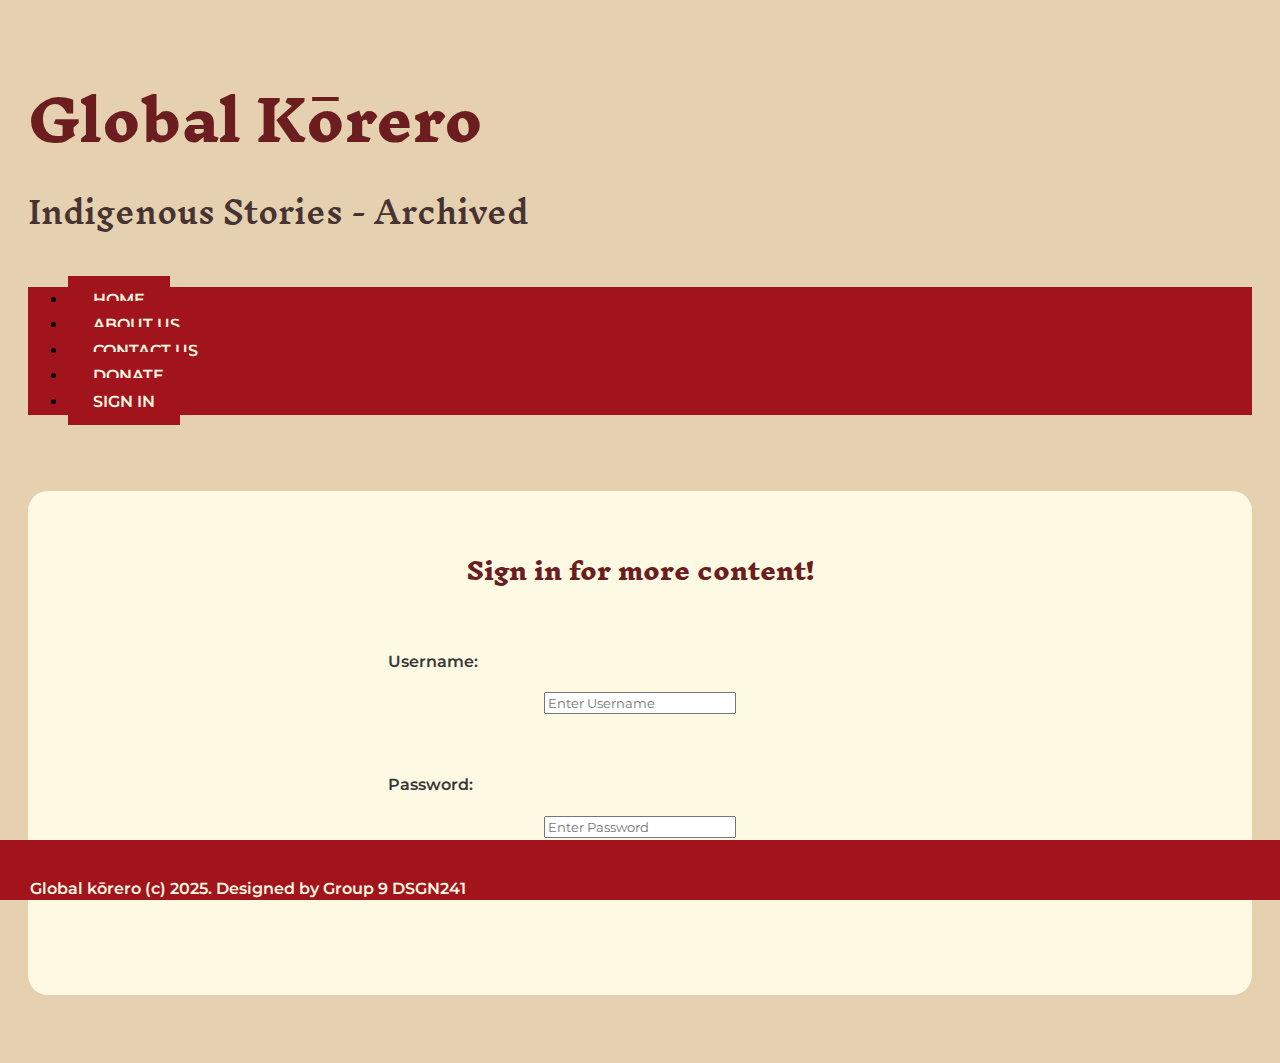
<file: Sign in.html>
<!doctype html>
<html lang="en">
  <head>
    <!-- Required meta tags -->
    <meta charset="utf-8">
    <meta name="viewport" content="width=device-width, initial-scale=1">

    <link rel="stylesheet" type="text/css" href="Style.css" />

    <!-- Bootstrap CSS -->
    <link href="https://cdn.jsdelivr.net/npm/bootstrap@5.0.2/dist/css/bootstrap.min.css" rel="stylesheet" integrity="sha384-EVSTQN3/azprG1Anm3QDgpJLIm9Nao0Yz1ztcQTwFspd3yD65VohhpuuCOmLASjC" crossorigin="anonymous">
    <link href="https://fonts.googleapis.com/css2?family=Montserrat:ital,wght@0,100..900;1,100..900&display=swap" rel="stylesheet">
    <link href="https://fonts.googleapis.com/css2?family=Inknut+Antiqua:wght@300;400;500;600;700;800;900&display=swap" rel="stylesheet">
    <title>Hello, world!</title>

  </head>
  <body class="background">

    <div class = "container-md">
        <h1 class="title">Global Kōrero</h1>
        <h2 class="subtitle">Indigenous Stories - Archived</h2>
    </div>

    <div class = container-sm>
    <div class="topnav">
    <ul class="nav justify-content-center">
        <li class="nav-item">
          <a class="nav-link active" aria-current="page" href="#">HOME</a>
        </li>
        <li class="nav-item">
          <a class="nav-link" href="#">ABOUT US</a>
        </li>
        <li class="nav-item">
          <a class="nav-link" href="#">CONTACT US</a>
        </li>
        <li class="nav-item">
          <a class="nav-link" href="#" tabindex="-1" aria-disabled="true">DONATE</a>
        </li>
        <li class="nav-item">
            <a class="nav-link" href="#" tabindex="-1" aria-disabled="true">SIGN IN</a>
          </li>
      </ul>
    </div>
    </div>

    <div class="container"></div>
    <div class="container-lg">
        <h2 class="text-center">Sign in for more content!</h2>

        <div class = "body-text">
            <p class = "info">Username:</p> <div class="input-group mb-3">
                <span class="input-group-text" id="basic-addon1"></span>
                <input type="text" class="form-control" placeholder="Enter Username" aria-label="Username" aria-describedby="basic-addon1">
              </div>

              <p class = "info">Password:</p><div class="input-group mb-3">
                <span class="input-group-text" id="basic-addon1"></span>
                <input type="text" class="form-control" placeholder="Enter Password" aria-label="Password" aria-describedby="basic-addon1">

        </div>



          </div>


          <button class="btn btn-primary " type="button" aria-disabled="false">Enter</button>
            <button class="btn btn-primary" type="submit">Forgot password</button>
    </div>

    <div class = container></div>
    <div class = "footer">

        <p class ="foot">Global kōrero (c) 2025. Designed by Group 9 DSGN241</p>


    </div>


    <!-- Optional JavaScript; choose one of the two! -->

    <!-- Option 1: Bootstrap Bundle with Popper -->
    <script src="https://cdn.jsdelivr.net/npm/bootstrap@5.0.2/dist/js/bootstrap.bundle.min.js" integrity="sha384-MrcW6ZMFYlzcLA8Nl+NtUVF0sA7MsXsP1UyJoMp4YLEuNSfAP+JcXn/tWtIaxVXM" crossorigin="anonymous"></script>

  </body>
</html>
</file>
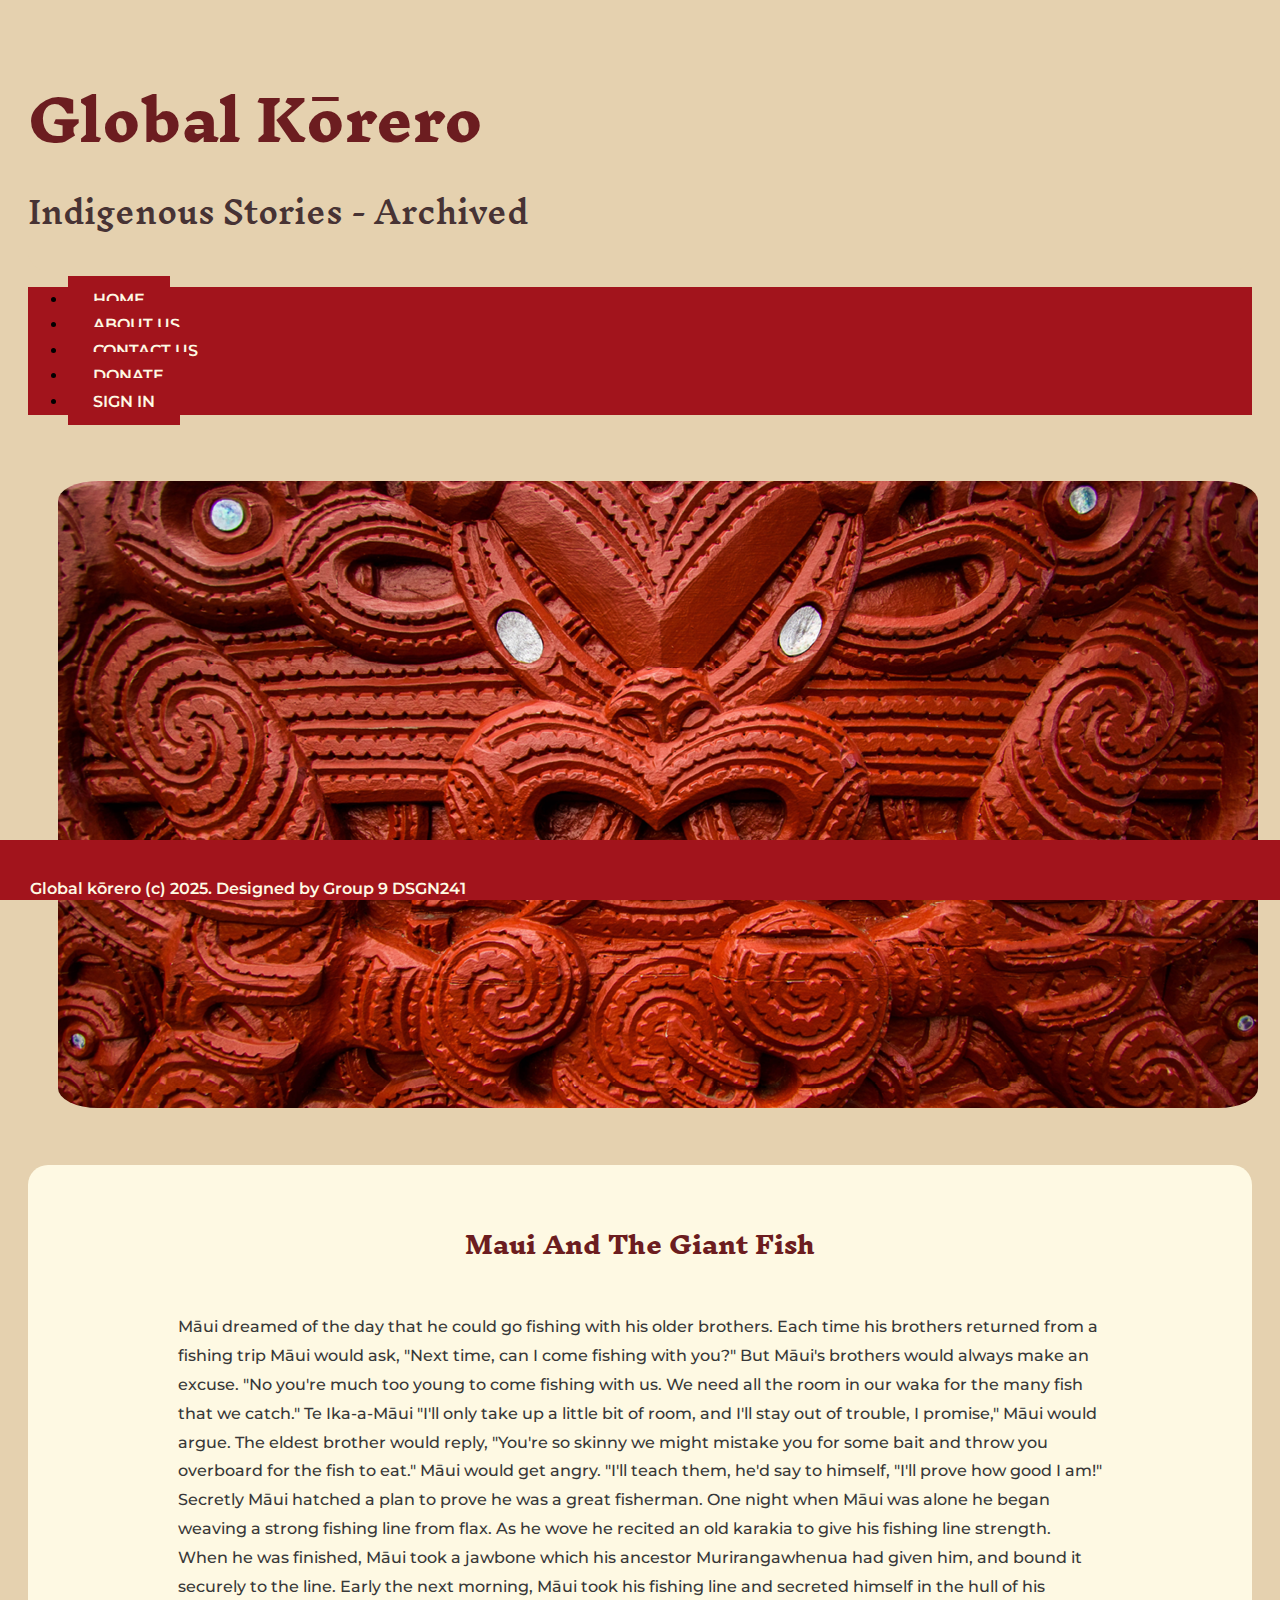
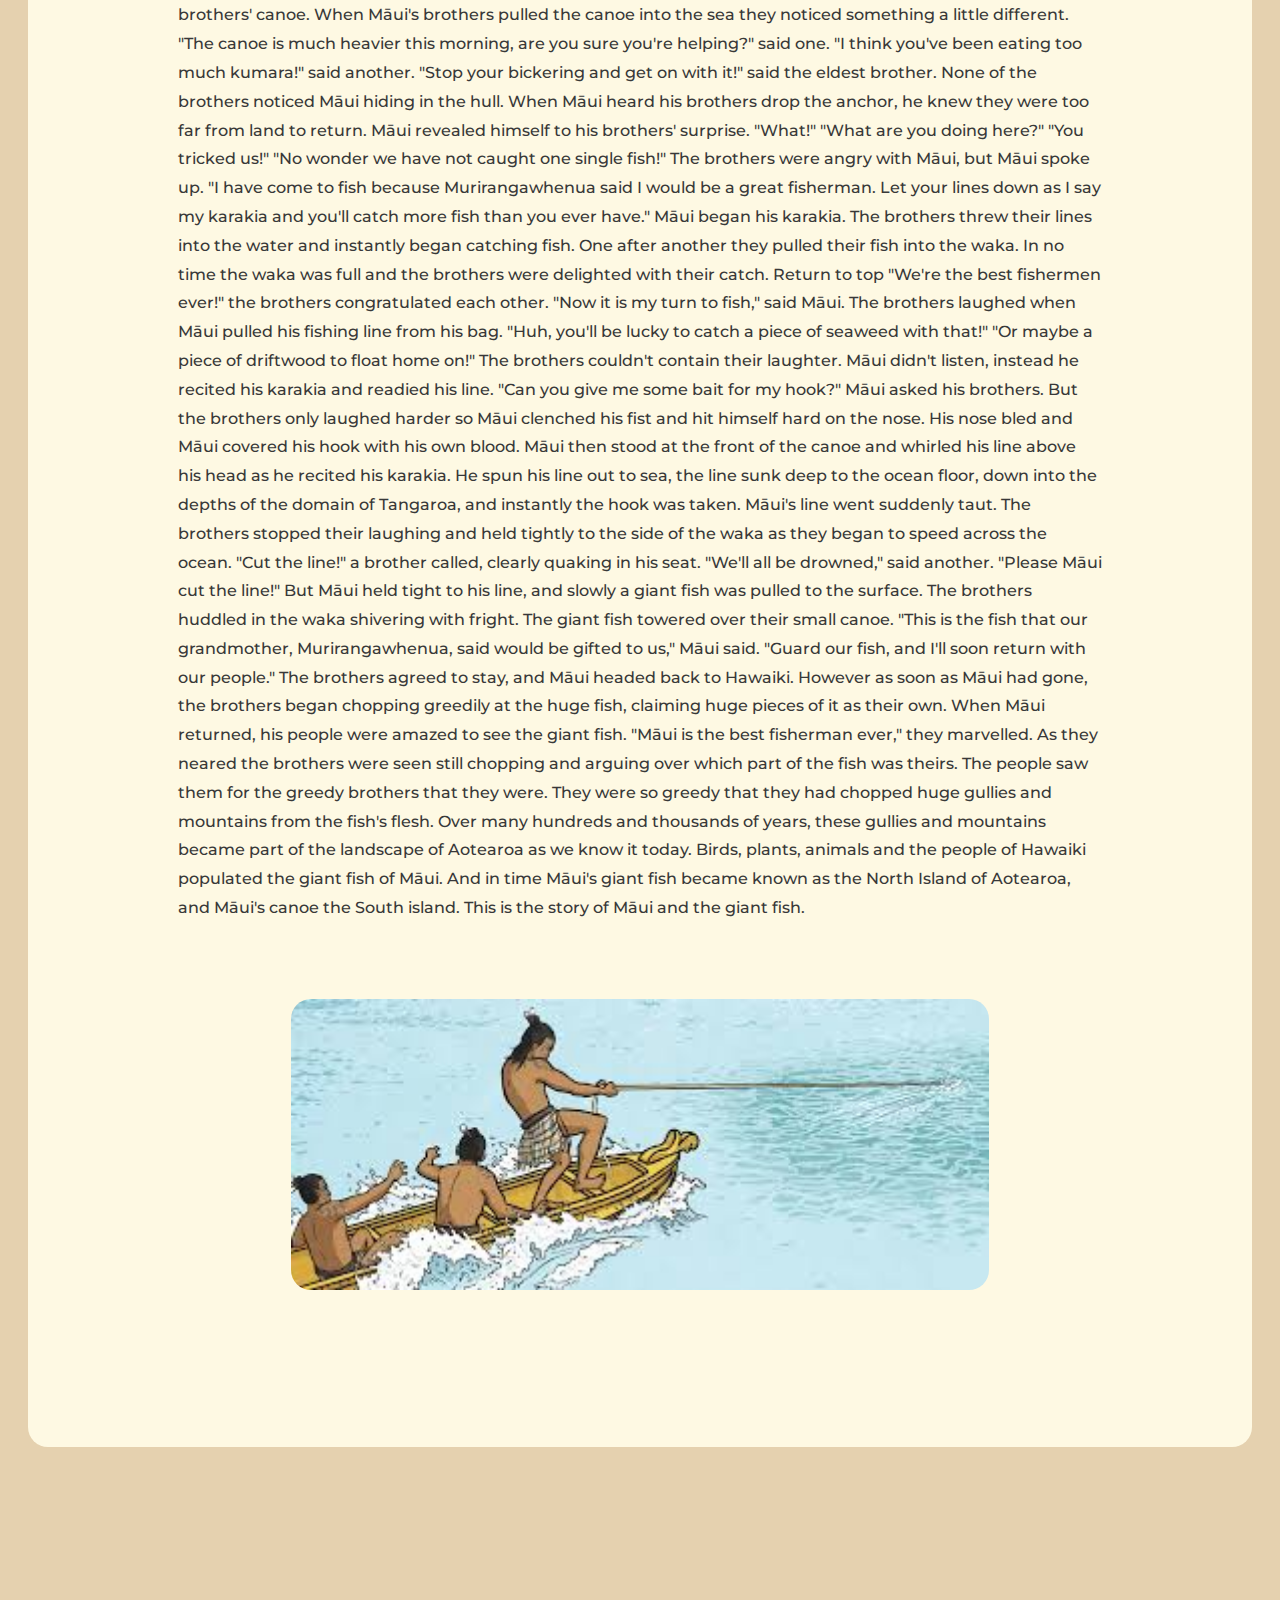
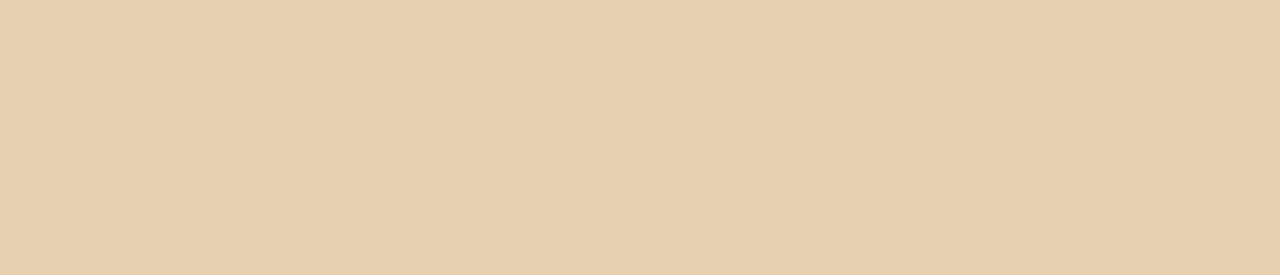
<file: Story.html>
<!doctype html>
<html lang="en">
  <head>
    <!-- Required meta tags -->
    <meta charset="utf-8">
    <meta name="viewport" content="width=device-width, initial-scale=1">

    <link rel="stylesheet" type="text/css" href="Style.css" />

    <!-- Bootstrap CSS -->
    <link href="https://cdn.jsdelivr.net/npm/bootstrap@5.0.2/dist/css/bootstrap.min.css" rel="stylesheet" integrity="sha384-EVSTQN3/azprG1Anm3QDgpJLIm9Nao0Yz1ztcQTwFspd3yD65VohhpuuCOmLASjC" crossorigin="anonymous">
    <link href="https://fonts.googleapis.com/css2?family=Montserrat:ital,wght@0,100..900;1,100..900&display=swap" rel="stylesheet">
    <link href="https://fonts.googleapis.com/css2?family=Inknut+Antiqua:wght@300;400;500;600;700;800;900&display=swap" rel="stylesheet">
    <title>Hello, world!</title>
    
  </head>
  <body class="background">

    <div class = "container-md">
        <h1 class="title">Global Kōrero</h1>
        <h2 class="subtitle">Indigenous Stories - Archived</h2>
    </div>

    <div class = container-sm>
    <div class="topnav">
    <ul class="nav justify-content-center">
        <li class="nav-item">
          <a class="nav-link active" aria-current="page" href="#">HOME</a>
        </li>
        <li class="nav-item">
          <a class="nav-link" href="#">ABOUT US</a>
        </li>
        <li class="nav-item">
          <a class="nav-link" href="#">CONTACT US</a>
        </li>
        <li class="nav-item">
          <a class="nav-link" href="#" tabindex="-1" aria-disabled="true">DONATE</a>
        </li>
        <li class="nav-item">
            <a class="nav-link" href="#" tabindex="-1" aria-disabled="true">SIGN IN</a>
          </li>
      </ul>
    </div>
    </div>
    <div class="container">
      <div><img class="w-100" src="assets/MaoriCarving.png" alt="header-2"></div>
      </div><!-- END Hero Image -->
    </div>
    
    <div class="container-lg 2">
        <h2 class="story-title">Maui And The Giant Fish</h2>

        <p class="story">Māui dreamed of the day that he could go fishing with his older brothers. Each time his brothers returned from a fishing trip Māui would ask, "Next time, can I come fishing with you?"

          But Māui's brothers would always make an excuse. "No you're much too young to come fishing with us. We need all the room in our waka for the many fish that we catch."
          
          Te Ika-a-Māui 
          "I'll only take up a little bit of room, and I'll stay out of trouble, I promise," Māui would argue.
          
          The eldest brother would reply, "You're so skinny we might mistake you for some bait and throw you overboard for the fish to eat."
          
          Māui would get angry. "I'll teach them, he'd say to himself, "I'll prove how good I am!"
          
          Secretly Māui hatched a plan to prove he was a great fisherman. One night when Māui was alone he began weaving a strong fishing line from flax. As he wove he recited an old karakia to give his fishing line strength.
          
          When he was finished, Māui took a jawbone which his ancestor Murirangawhenua had given him, and bound it securely to the line. Early the next morning, Māui took his fishing line and secreted himself in the hull of his brothers' canoe.
          
          When Māui's brothers pulled the canoe into the sea they noticed something a little different.
          
          "The canoe is much heavier this morning, are you sure you're helping?" said one.
          
          "I think you've been eating too much kumara!" said another.
          
          "Stop your bickering and get on with it!" said the eldest brother.
          
          None of the brothers noticed Māui hiding in the hull. When Māui heard his brothers drop the anchor, he knew they were too far from land to return. Māui revealed himself to his brothers' surprise.
          
          "What!"
          
          "What are you doing here?"
          
          "You tricked us!"
          
          "No wonder we have not caught one single fish!"
          
          The brothers were angry with Māui, but Māui spoke up.
          
          "I have come to fish because Murirangawhenua said I would be a great fisherman. Let your lines down as I say my karakia and you'll catch more fish than you ever have." Māui began his karakia.
          
          The brothers threw their lines into the water and instantly began catching fish. One after another they pulled their fish into the waka. In no time the waka was full and the brothers were delighted with their catch.
          
          Return to top
          
          "We're the best fishermen ever!" the brothers congratulated each other.
          
          "Now it is my turn to fish," said Māui.
          
          The brothers laughed when Māui pulled his fishing line from his bag.
          
          "Huh, you'll be lucky to catch a piece of seaweed with that!"
          
          "Or maybe a piece of driftwood to float home on!"
          
          The brothers couldn't contain their laughter. Māui didn't listen, instead he recited his karakia and readied his line. "Can you give me some bait for my hook?" Māui asked his brothers.
          
          But the brothers only laughed harder so Māui clenched his fist and hit himself hard on the nose. His nose bled and Māui covered his hook with his own blood. Māui then stood at the front of the canoe and whirled his line above his head as he recited his karakia. He spun his line out to sea, the line sunk deep to the ocean floor, down into the depths of the domain of Tangaroa, and instantly the hook was taken.
          
          Māui's line went suddenly taut. The brothers stopped their laughing and held tightly to the side of the waka as they began to speed across the ocean.
          
          "Cut the line!" a brother called, clearly quaking in his seat.
          
          "We'll all be drowned," said another. "Please Māui cut the line!"
          
          But Māui held tight to his line, and slowly a giant fish was pulled to the surface. The brothers huddled in the waka shivering with fright. The giant fish towered over their small canoe.
          
          "This is the fish that our grandmother, Murirangawhenua, said would be gifted to us," Māui said. "Guard our fish, and I'll soon return with our people."
          
          The brothers agreed to stay, and Māui headed back to Hawaiki. However as soon as Māui had gone, the brothers began chopping greedily at the huge fish, claiming huge pieces of it as their own.
          
          When Māui returned, his people were amazed to see the giant fish.
          
          "Māui is the best fisherman ever," they marvelled.
          
          As they neared the brothers were seen still chopping and arguing over which part of the fish was theirs. The people saw them for the greedy brothers that they were. They were so greedy that they had chopped huge gullies and mountains from the fish's flesh.
          
          Over many hundreds and thousands of years, these gullies and mountains became part of the landscape of Aotearoa as we know it today. Birds, plants, animals and the people of Hawaiki populated the giant fish of Māui. And in time Māui's giant fish became known as the North Island of Aotearoa, and Māui's canoe the South island.
          
          This is the story of Māui and the giant fish.
           </p>

           <div class="container">
            <div><img class="image" src="assets/Maui.jpg" alt="header-2"></div>
            </div>
          </div>

    </div>

    <div class = container></div>
    <div class = container></div>
    <div class = container></div>
    <div class = container></div>
    <div class = container></div>
    <div class = container></div>
    <div class = container></div>
    <div class = "footer">
        
        <p class ="foot">Global kōrero (c) 2025. Designed by Group 9 DSGN241</p>
            
        
    </div>
    

    <!-- Optional JavaScript; choose one of the two! -->

    <!-- Option 1: Bootstrap Bundle with Popper -->
    <script src="https://cdn.jsdelivr.net/npm/bootstrap@5.0.2/dist/js/bootstrap.bundle.min.js" integrity="sha384-MrcW6ZMFYlzcLA8Nl+NtUVF0sA7MsXsP1UyJoMp4YLEuNSfAP+JcXn/tWtIaxVXM" crossorigin="anonymous"></script>

  </body>
</html>
</file>
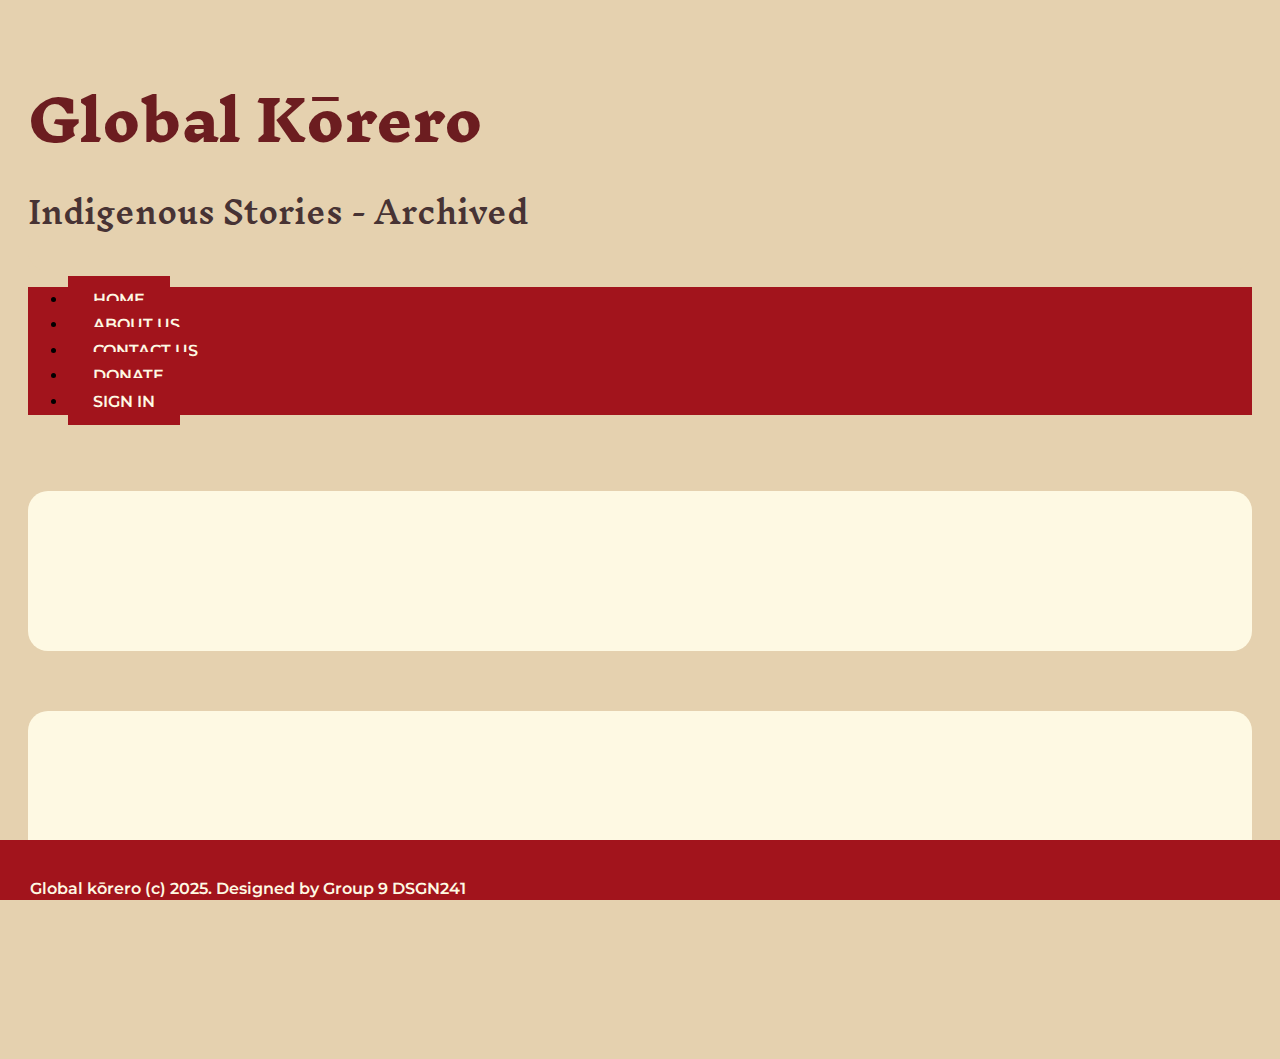
<file: trial.html>
<!doctype html>
<html lang="en">
  <head>
    <!-- Required meta tags -->
    <meta charset="utf-8">
    <meta name="viewport" content="width=device-width, initial-scale=1">

    <link rel="stylesheet" type="text/css" href="Style.css" />

    <!-- Bootstrap CSS -->
    <link href="https://cdn.jsdelivr.net/npm/bootstrap@5.0.2/dist/css/bootstrap.min.css" rel="stylesheet" integrity="sha384-EVSTQN3/azprG1Anm3QDgpJLIm9Nao0Yz1ztcQTwFspd3yD65VohhpuuCOmLASjC" crossorigin="anonymous">
    <link href="https://fonts.googleapis.com/css2?family=Montserrat:ital,wght@0,100..900;1,100..900&display=swap" rel="stylesheet">
    <link href="https://fonts.googleapis.com/css2?family=Inknut+Antiqua:wght@300;400;500;600;700;800;900&display=swap" rel="stylesheet">
    <title>Hello, world!</title>

  </head>
  <body class="background">

    <div class = "container-md">
        <h1 class="title">Global Kōrero</h1>
        <h2 class="subtitle">Indigenous Stories - Archived</h2>
    </div>

    <div class = container-sm>
    <div class="topnav">
    <ul class="nav justify-content-center">
        <li class="nav-item">
          <a class="nav-link active" aria-current="page" href="#">HOME</a>
        </li>
        <li class="nav-item">
          <a class="nav-link" href="#">ABOUT US</a>
        </li>
        <li class="nav-item">
          <a class="nav-link" href="#">CONTACT US</a>
        </li>
        <li class="nav-item">
          <a class="nav-link" href="#" tabindex="-1" aria-disabled="true">DONATE</a>
        </li>
        <li class="nav-item">
            <a class="nav-link" href="#" tabindex="-1" aria-disabled="true">SIGN IN</a>
          </li>
      </ul>
    </div>
    </div>
      <!-- where the header ends -->

     <!-- where the 1st gap and container starts -->

      <div class="container"></div>
    <div class="container-lg 2 col">
        </div>


     <!-- where the 2nd gap and container starts -->
      <div class="container"></div>
    <div class="container-lg">
</div>







      <!-- where the footer startes -->

    <div class = container></div>
    <div class = container></div>
    <div class = container></div>
      <div class = "footer">

        <p class ="foot">Global kōrero (c) 2025. Designed by Group 9 DSGN241</p>


    </div>
</file>
<file: Style.css>
* {
    box-sizing: border-box;
    font-family: "Montserrat", Helvetica, sans-serif;
}
  
/* Basic body styling */
body {

  line-height: 1.6;
  padding-left: 20px;
  padding-right: 20px;
  height: auto;
}
.background{
  background-color: #E5D1AF;
}
/* Basic header formatting*/
h2, h3, h4, h5, h6 {
    font-family: 'Inknut Antiqua', serif;
    
    font-weight: 600; 
    color: #473334;
}



.row{
    border-color:#000;
    border-width: 10px;
    display: flex;
    align-items: center;
    padding-left: 15px;
    padding-right: 50px;
}
.content {

    text-align: center;
    font-family: "Montserrat";
    background-color: #E5D1AF;
    padding: 10px;
    padding-top: 60px;
}

/*Top Nav for all pages*/
.topnav a {
    
    color: #FEF9E3;
    
    background-color: #A2141C;
    height: 55px;
    padding: 14px 16px;
    padding-left: 25px;
    padding-right: 25px;
    font-family: "Montserrat";
    font-size: 16px;
    font-weight: 600;

  }

  .topnav a:active{

    color: #383838;
  }
  

  
  /* Change color on hover */
  .topnav a:hover {
    background-color: #fff;
    color: black;
  }




@mixin make-container($padding-x: $container-padding-x) {
  width: 100%;
  padding-right: $padding-x;
  padding-left: $padding-x;
  margin-right: auto;
  margin-left: auto;
}
.text-center{
  color: #6C1D20;
  font-weight: 800;
  padding-bottom: 30px;
}

.btn {
  --bs-btn-padding-x: 0.75rem;
  --bs-btn-padding-y: 0.375rem;
  --bs-btn-font-family: ;
  --bs-btn-font-size: 1rem;
  --bs-btn-font-weight: 400;
  --bs-btn-line-height: 1.5;
  --bs-btn-color: var(--bs-body-color);
  --bs-btn-bg: transparent;
  --bs-btn-border-width: var(--bs-border-width);
  --bs-btn-border-color: transparent;
  --bs-btn-border-radius: var(--bs-border-radius);
  --bs-btn-hover-border-color: transparent;
}
/*Been using thse normal containers for some paddings until i properly figured out how to space items*/
.container{
  padding: 30px;
  color: #E5D1AF;
  
  
  
  
}

/*Used this container for navbar to hold buttons*/
.container-sm{
  
  background-color: #A2141C;
}
/*Used this conainer for Every pages title*/
.container-md{
  background-color: #E5D1AF;
  padding-bottom: 10px;
  padding-top: 30px;
  border-bottom-right-radius: 20px;
  border-bottom-left-radius: 20px;
}
/*Main Large container for every page*/
.container-lg{

  border-radius: 20px;
  text-align: center;
  font-family: "Montserrat";
  background-color: #FEF9E3;
  padding-bottom: 120px;
  padding-top: 40px;
  height: auto;
  
}

.row{
  border-radius: 20px;
  text-align: left;
  font-family: "Montserrat";
  background-color: #FEF9E3;
  padding-left: 40px;
  padding-top: 30px;
  padding-bottom: 60px;
  padding-right: 40px;

   
  height: auto;
}

.searchBar{
  width: 80%;
  padding-left: 35px;
}
.spacer{
  height: 500px;
}

.searchButton{
  padding-top: 30px;
  padding-left: 35px;
}

/*Smaller image on story page*/
.image{
  width: 60%;
  border-radius: 20px;
  
}
/*Hero image on sotry page*/
img.w-100{
  padding-bottom: 20px;
  padding-top: 20px;
  border-radius: 40px;
}
/*Buttons on Sign in page*/
button.btn.btn-primary{

  background-color: #A2141C;
  border-color: #A2141C;
  color: #FEF9E3;
  font-weight: 500;
  
  
  
}

div.input-group.mb-3{
  width: 400px;
  margin-left: auto;
  margin-right: auto;
  padding-bottom: 10px;
  
}
/*Body texts for Sign in and Contact page*/
.body-text{

  padding-left: 60px;
  padding-right: 60px;
  font-weight: 600;
}

.body-text2{
  padding-left: 60px;
  padding-top: 20px;
}


/* Headings */
h1.title{
    
    font-family: "Inknut Antiqua", serif;;
    color: #6C1D20;
    margin-bottom: 5px;
    font-weight: 800;
    font-size: 55px;
}

/*Title in body container*/
h2.subtitle{
  font-weight: 600;
  font-size: 30px;
}

h2.text-center{
  padding-bottom: 10px;
}
/*Story page title*/
h2.story-title{
  font-family: "Inknut Antiqua";
  font-weight: 800;
  color: #6C1D20;
  padding-bottom: 30px;
}

h2.search-title{
  padding-left: 40px;
  font-family: "Inknut Antiqua";
  font-size: 30px;
  font-weight: 800;
  color: #6C1D20;
  padding-bottom: 30px;
}

h2.search-story{
  padding-left: 40px;
  font-family: "Inknut Antiqua";
  font-size: 30px;
  font-weight: 800;
  color: #6C1D20;
  padding-bottom: 30px;
}

.searchImage{
  width: 100%;
  height: 40%;
  border-radius: 20px;
}




p{
  color: 	#383838 ;
  text-align: left;
  font-weight: 600;
  font-size: 16px;
  padding-left: 60px;
}
/* Paragraphs different classes for different pages */
p.info {
  
    padding-top: 30px;
    padding-left: 300px;
    margin-left: auto;
    margin-right: auto;
}

p.foot {
  font-weight: 600px;
  font-size: 16px;
  padding-top: 20px;
  padding-left: 30px;
  text-align: left;
  margin-bottom: 10px;
  color: #FEF9E3;
}

p.search{
  line-height: 180%;
  font-weight: 500;
  padding-left: 40px;
  padding-right: 40px;
  width: 100% ;
  padding-bottom: 30px;
}

p.story{
  line-height: 180%;
  font-weight: 500;
  padding-left: 150px;
  padding-right: 150px;
  width: 100% ;
  padding-bottom: 30px;
}

/* Links */
a {
    color: #0066cc;
    text-decoration: none;
}

.footer{
  position: fixed;
  width: 100%;
  height: 60px;
  padding-bottom: 10px;
  background-color: #A2141C;
  color: #FEF9E3;
  left: 0;
  bottom: 0;
  font-weight: 500;
}

.MauiLink{
  text-decoration: none;

}



.footer.container-md{
  background-color: #A2141C;
}
.inknut-antiqua-light {
    font-family: "Inknut Antiqua", serif;
    font-weight: 300;
    font-style: normal;
  }
  
  .inknut-antiqua-regular {
    font-family: "Inknut Antiqua", serif;
    font-weight: 400;
    font-style: normal;
  }
  
  .inknut-antiqua-medium {
    font-family: "Inknut Antiqua", serif;
    font-weight: 500;
    font-style: normal;
  }
  
  .inknut-antiqua-semibold {
    font-family: "Inknut Antiqua", serif;
    font-weight: 600;
    font-style: normal;
  }
  
  .inknut-antiqua-bold {
    font-family: "Inknut Antiqua", serif;
    font-weight: 700;
    font-style: normal;
  }
  
  .inknut-antiqua-extrabold {
    font-family: "Inknut Antiqua", serif;
    font-weight: 800;
    font-style: normal;
  }
  
  .inknut-antiqua-black {
    font-family: "Inknut Antiqua", serif;
    font-weight: 900;
    font-style: normal;
  }

/* custom container for donation page */
.container-cust {
  border-radius: 20px;
  text-align: center;
  font-family: "Montserrat";
  background-color: #FEF9E3;
  padding-bottom: 120px;
  padding-top: 40px;
  height: auto;
  display: grid;
  grid-template-columns: 1fr 0.5fr 1fr 0.5fr 1fr 1fr 1fr;
  grid-template-rows: 1fr 1fr 1fr 1fr 1fr 1fr 1fr 1fr 1fr 1fr 1fr 1fr 1fr 1fr 1fr 1fr 1fr 1fr 1fr;
  gap: 0px 0px;
  grid-auto-flow: row;
  grid-template-areas:
    "A A A A . . ."
    "B . C . K K K"
    "B- . C- . K K K"
    ". . . . K K K"
    "d . . . K K K"
    "D- D- D- . K K K"
    ". . . . K K K"
    "E . F . K K K"
    "E- . F- . K K K"
    ". . . . K K K"
    "G . . . K K K"
    "G- G- G- . K K K"
    ". . . . K K K"
    "H . . . K K K"
    "H- H- H- . K K K"
    ". . . . K K K"
    "I I- I- . K K K"
    ". . . . K K K"
    "J J J . . . .";
}

.A { grid-area: A; }

.B { grid-area: B; }

.C { grid-area: C; }

.B- { grid-area: B-; }

.C- { grid-area: C-; }

.d { grid-area: d; }

.D- { grid-area: D-; }

.E { grid-area: E; }

.F { grid-area: F; }

.E- { grid-area: E-; }

.F- { grid-area: F-; }

.G { grid-area: G; }

.G- { grid-area: G-; }

.H { grid-area: H; }

.H- { grid-area: H-; }

.I { grid-area: I; }

.I- { grid-area: I-; }

.J { grid-area: J; }

.K { grid-area: K; }
</file>
